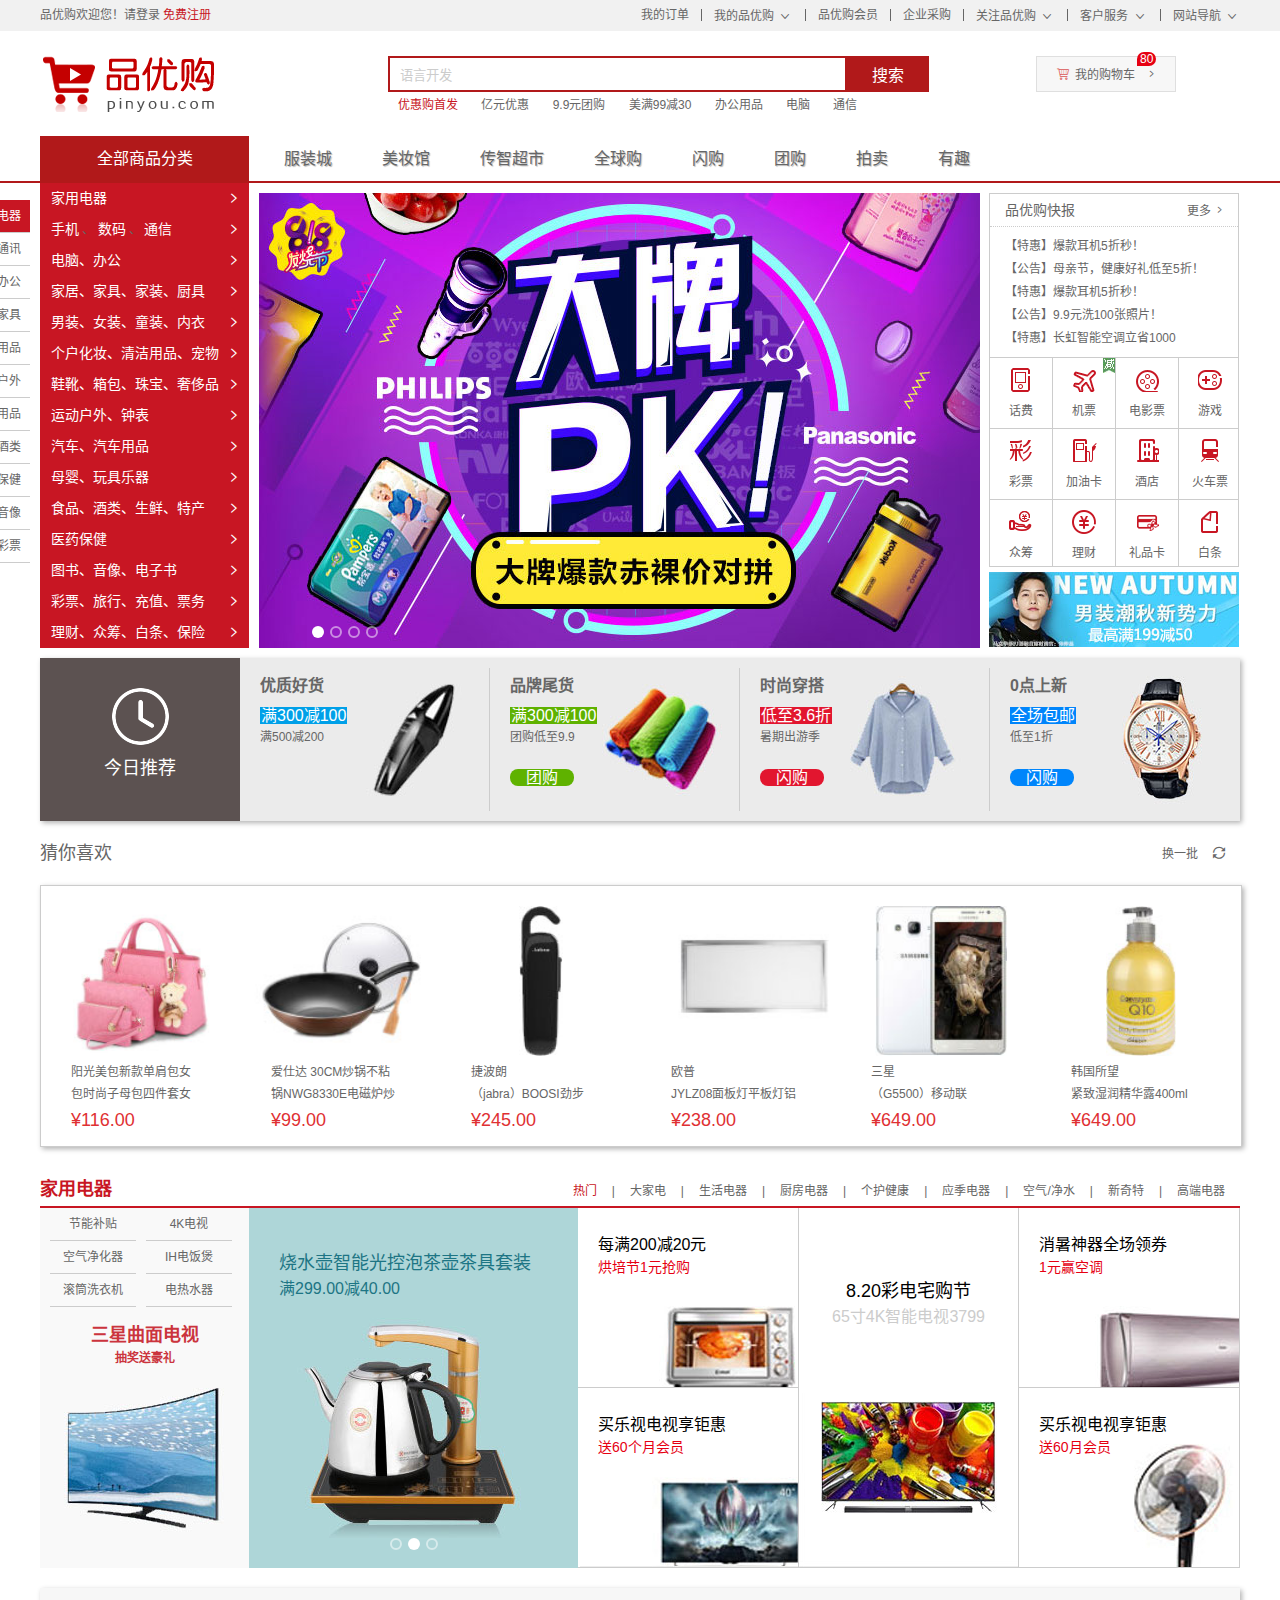
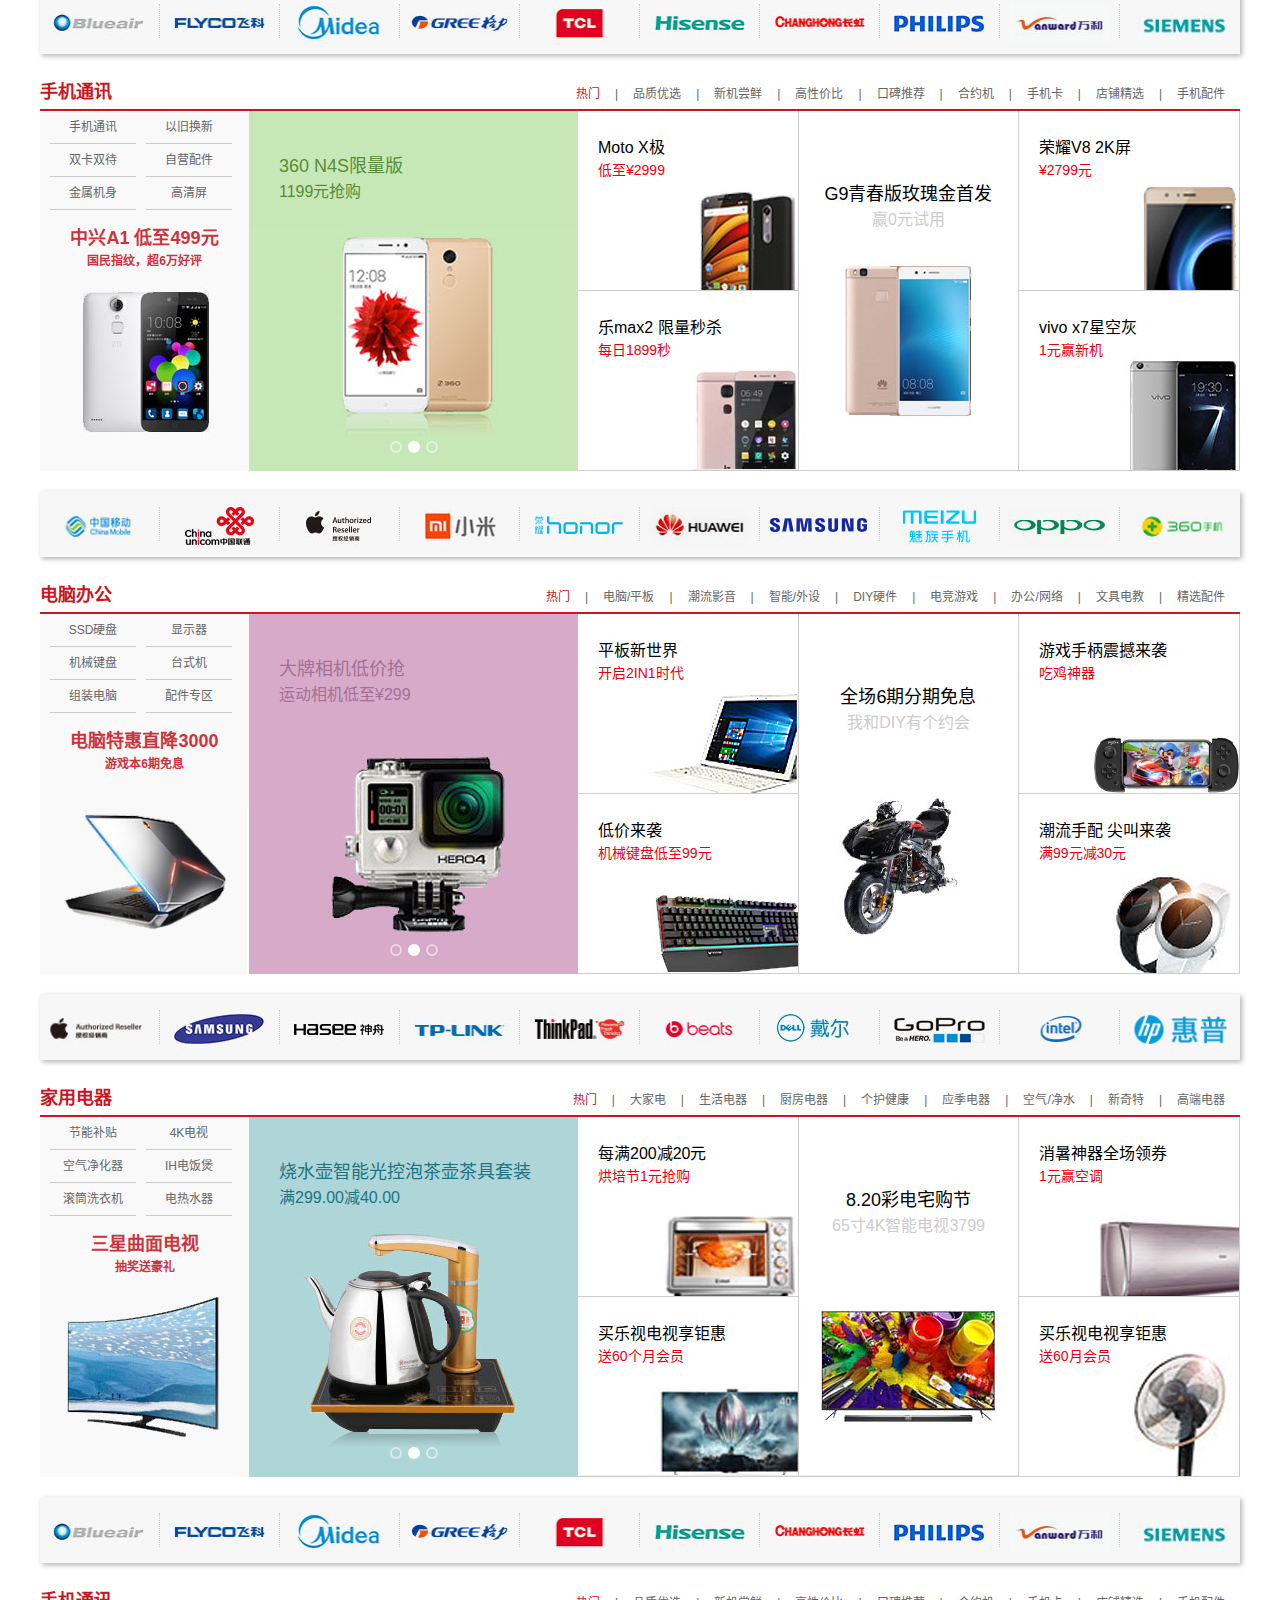
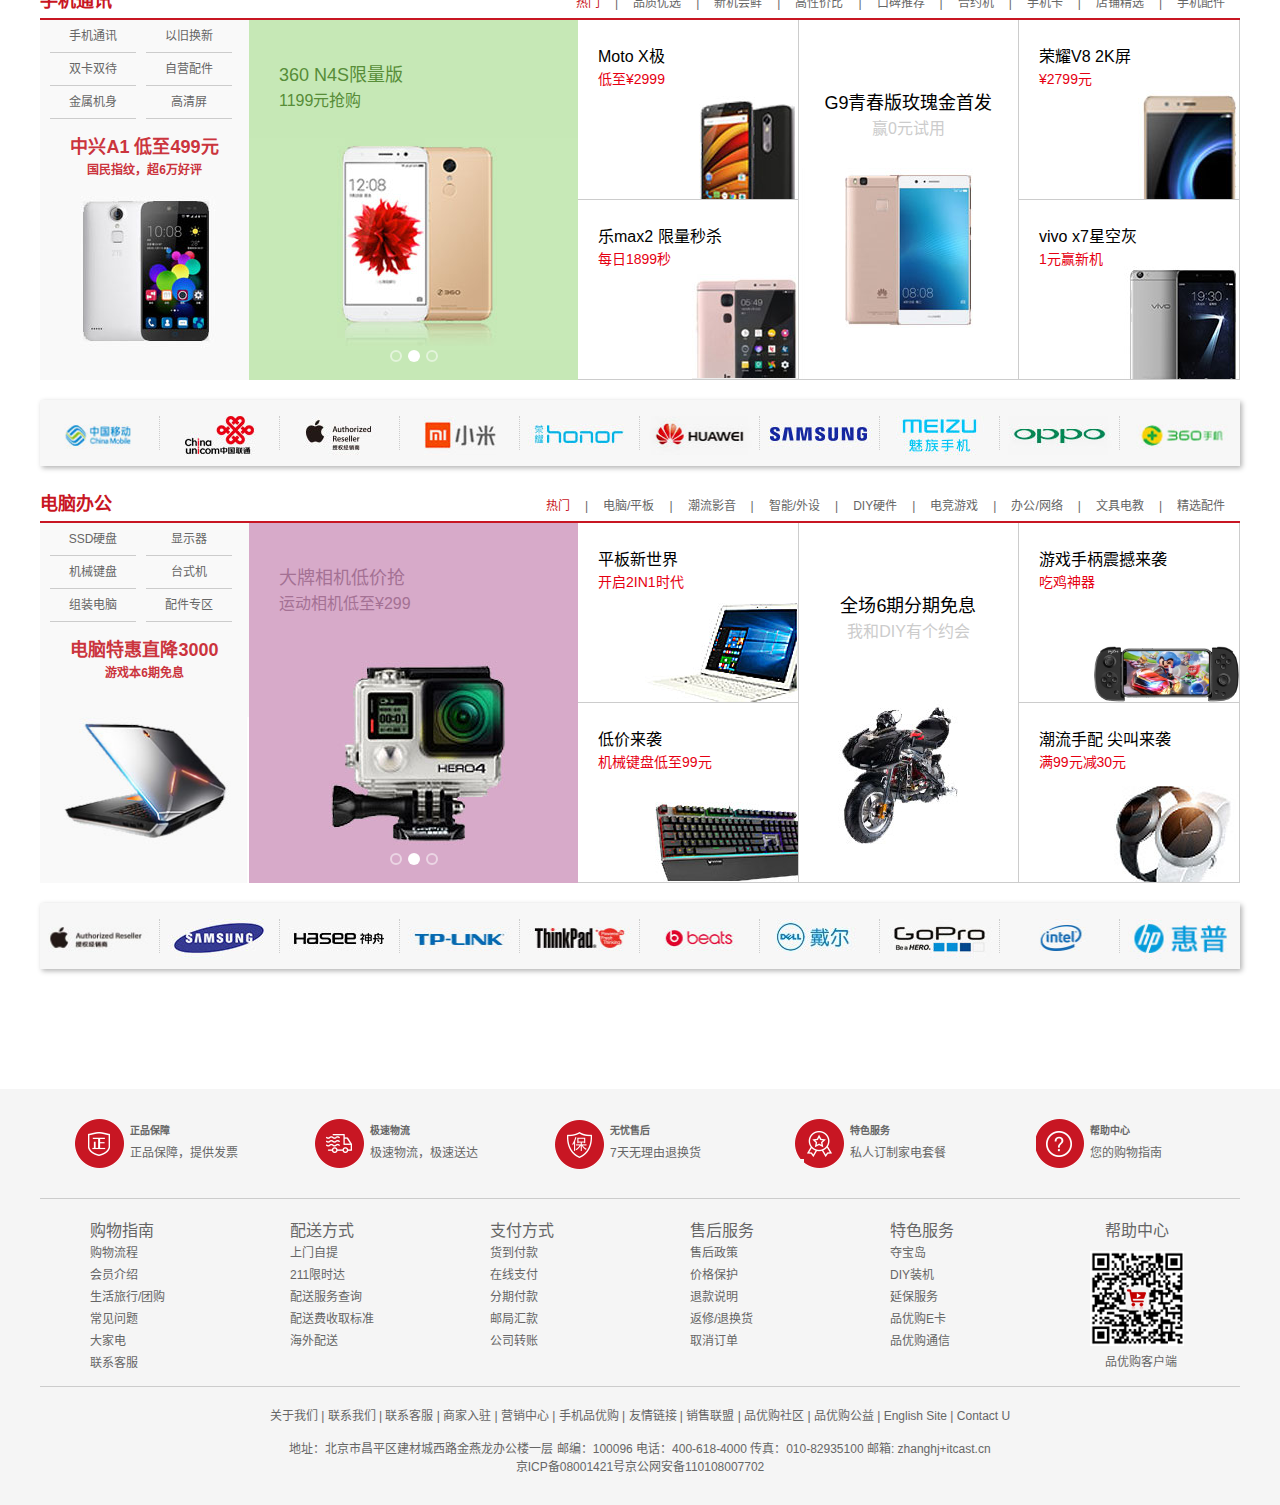
<file: index.html>
<!DOCTYPE html>
<html lang="zh-CN">

<head>
    <meta charset="UTF-8">
    <title>品优购-综合网购首选-正品低价、品质保障、配送及时、轻松购物！</title>
    <meta name="description" content="品优购JD.COM-专业的综合网上购物商城,销售家电、数码通讯、电脑、家居百货、服装服饰、母婴、图书、食品等数万个品牌优质商品.便捷、诚信的服务，为您提供愉悦的网上购物体验!" />
    <meta name="Keywords" content="网上购物,网上商城,手机,笔记本,电脑,MP3,CD,VCD,DV,相机,数码,配件,手表,存储卡,品优购" />
    <!-- 引入facicon.ico网页图标 -->
    <link rel="shortcut icon" href="favicon.ico" type="image/x-icon" />
    <!-- 引入css 初始化的css 文件 -->
    <link rel="stylesheet" href="css/base.css">
    <!-- 引入公共样式的css 文件 -->
    <link rel="stylesheet" href="css/common.css">
    <!-- 引入 首页的css文件 -->
    <link rel="stylesheet" href="css/index.css">
    <script src="js/animate.js"></script>
    <!-- 引入我们首页的js文件 -->
    <script src="js/index.js"></script>
</head>

<body>
    <!-- 顶部快捷导航start -->
    <div class="shortcut">
        <div class="w">
            <div class="fl">
                <ul>
                    <li>品优购欢迎您！ </li>
                    <li>
                        <a href="login.html">请登录</a>
                        <a href="register.html" class="style-red">免费注册</a>
                    </li>
                </ul>
            </div>
            <div class="fr">
                <ul>
                    <li><a href="#">我的订单</a></li>
                    <li class="spacer"></li>
                    <li>
                        <a href="#">我的品优购</a>
                        <i class="icomoon"></i>
                    </li>
                    <li class="spacer"></li>
                    <li><a href="#">品优购会员</a></li>
                    <li class="spacer"></li>
                    <li><a href="#">企业采购</a></li>
                    <li class="spacer"></li>
                    <li><a href="#">关注品优购</a> <i class="icomoon"></i></li>
                    <li class="spacer"></li>
                    <li><a href="#">客户服务</a> <i class="icomoon"></i></li>
                    <li class="spacer"></li>
                    <li><a href="#">网站导航</a> <i class="icomoon"></i></li>
                </ul>
            </div>
        </div>
    </div>
    <!-- 顶部快捷导航end  -->
    <!-- header制作 -->
    <div class="header w">
        <!-- logo -->
        <div class="logo">
            <h1>
                <a href="index.html" title="品优购">品优购</a>
            </h1>
        </div>
        <!-- search -->
        <div class="search">
            <input type="text" class="text" value="语言开发">
            <button class="btn">搜索</button>
        </div>
        <!-- hotwrods -->
        <div class="hotwrods">
            <a href="#" class="style-red">优惠购首发</a>
            <a href="#">亿元优惠</a>
            <a href="#">9.9元团购</a>
            <a href="#">美满99减30</a>
            <a href="#">办公用品</a>
            <a href="#">电脑</a>
            <a href="#">通信</a>
        </div>
        <div class="shopcar">
            <i class="car">  </i>我的购物车 <i class="arrow">  </i>
            <i class="count">80</i>
        </div>
    </div>
    <!-- header 结束 -->
    <!-- nav start -->
    <div class="nav">
        <div class="w">
            <div class="dropdown fl">
                <div class="dt"> 全部商品分类 </div>
                <div class="dd">
                    <ul>
                        <li class="menu_item"><a href="list.html">家用电器</a> <i>  </i> </li>
                        <li class="menu_item">
                            <a href="list.html">手机</a> 、
                            <a href="list.html">数码</a> 、
                            <a href="list.html">通信</a>
                            <i>  </i>
                        </li>
                        <li class="menu_item"><a href="list.html">电脑、办公</a> <i>  </i> </li>
                        <li class="menu_item"><a href="list.html">家居、家具、家装、厨具</a> <i>  </i> </li>
                        <li class="menu_item"><a href="list.html">男装、女装、童装、内衣</a> <i>  </i> </li>
                        <li class="menu_item"><a href="list.html">个户化妆、清洁用品、宠物</a> <i>  </i> </li>
                        <li class="menu_item"><a href="list.html">鞋靴、箱包、珠宝、奢侈品</a> <i>  </i></li>
                        <li class="menu_item"><a href="list.html">运动户外、钟表</a> <i>  </i> </li>
                        <li class="menu_item"><a href="list.html">汽车、汽车用品</a> <i>  </i> </li>
                        <li class="menu_item"><a href="list.html">母婴、玩具乐器</a> <i>  </i> </li>
                        <li class="menu_item"><a href="list.html">食品、酒类、生鲜、特产</a> <i>  </i> </li>
                        <li class="menu_item"><a href="list.html">医药保健</a> <i>  </i> </li>
                        <li class="menu_item"><a href="list.html">图书、音像、电子书</a> <i> </i> </li>
                        <li class="menu_item"><a href="list.html">彩票、旅行、充值、票务</a> <i> </i> </li>
                        <li class="menu_item"><a href="list.html">理财、众筹、白条、保险</a> <i>  </i> </li>
                    </ul>
                </div>
            </div>
            <!-- 右侧导航 -->
            <div class="navitems fl">
                <ul>
                    <li><a href="#">服装城</a></li>
                    <li><a href="#">美妆馆</a></li>
                    <li><a href="#">传智超市</a></li>
                    <li><a href="#">全球购</a></li>
                    <li><a href="#">闪购</a></li>
                    <li><a href="#">团购</a></li>
                    <li><a href="#">拍卖</a></li>
                    <li><a href="#">有趣</a></li>
                </ul>
            </div>
        </div>
    </div>
    <!-- nav end  -->
    <!-- main 模块 -->
    <div class="w">
        <div class="main">
            <div class="focus fl">
                <a href="javascript:;" class="arrow-l"></a>
                <a href="javascript:;" class="arrow-r"></a>
                <ul>
                    <li>
                        <a href="#"><img src="upload/focus.jpg" alt=""></a>
                    </li>
                    <li>
                        <a href="#"><img src="upload/focus1.jpg" alt=""></a>
                    </li>
                    <li>
                        <a href="#"><img src="upload/focus2.jpg" alt=""></a>
                    </li>
                    <li>
                        <a href="#"><img src="upload/focus3.jpg" alt=""></a>
                    </li>
                </ul>
                <ol class="circle">
                </ol>
            </div>
            <div class="newsflash fr">
                <div class="news">
                    <div class="news-hd">
                        品优购快报
                        <a href="#">更多</a>
                    </div>
                    <div class="news-bd">
                        <ul>
                            <li><a href="#">【特惠】爆款耳机5折秒！</a></li>
                            <li><a href="#">【公告】母亲节，健康好礼低至5折！</a></li>
                            <li><a href="#">【特惠】爆款耳机5折秒！</a></li>
                            <li><a href="#">【公告】9.9元洗100张照片！</a></li>
                            <li><a href="#">【特惠】长虹智能空调立省1000</a></li>
                        </ul>
                    </div>
                </div>
                <div class="lifeservice">
                    <ul>
                        <li>
                            <a href="#">
                                <i class="service_ico service_ico_huafei"></i>
                                <p>话费</p>
                            </a>
                        </li>
                        <li>
                            <a href="#">
                                <i class="service_ico service_ico_feiji"></i>
                                <p>机票</p>
                            </a>
                            <span class="hot"></span>
                        </li>
                        <li>
                            <a href="#">
                                <i class="service_ico service_ico_dianying"></i>
                                <p>电影票</p>
                            </a>
                        </li>
                        <li>
                            <a href="#">
                                <i class="service_ico service_ico_youxi"></i>
                                <p>游戏</p>
                            </a>
                        </li>
                        <li>
                            <a href="#">
                                <i class="service_ico service_ico_caipiao"></i>
                                <p>彩票</p>
                            </a>
                        </li>
                        <li>
                            <a href="#">
                                <i class="service_ico service_ico_jiayou"></i>
                                <p>加油卡</p>
                            </a>
                        </li>
                        <li>
                            <a href="#">
                                <i class="service_ico service_ico_jiudian"></i>
                                <p>酒店</p>
                            </a>
                        </li>
                        <li>
                            <a href="#">
                                <i class="service_ico service_ico_huoche"></i>
                                <p>火车票</p>
                            </a>
                        </li>
                        <li>
                            <a href="#">
                                <i class="service_ico service_ico_zhongchou"></i>
                                <p>众筹</p>
                            </a>
                        </li>
                        <li>
                            <a href="#">
                                <i class="service_ico service_ico_licai"></i>
                                <p>理财</p>
                            </a>
                        </li>
                        <li>
                            <a href="#">
                                <i class="service_ico service_ico_lipin"></i>
                                <p>礼品卡</p>
                            </a>
                        </li>
                        <li>
                            <a href="#">
                                <i class="service_ico service_ico_baitiao"></i>
                                <p>白条</p>
                            </a>
                        </li>
                    </ul>
                </div>
                <div class="bargain">
                    <img src="upload/bargain.jpg" alt="">
                </div>
            </div>
        </div>
    </div>

    <!-- 推荐服务模块 start -->
    <div class="recommend w">
        <div class="recom-hd fl">
            <a href="#">
                <div class="mask"></div>
                <img src="img/clock.png" alt="">
                <h3>今日推荐</h3>
            </a>
        </div>
        <div class="recom-bd fl">
            <ul>
                <li>
                    <a href="#">
                        <div class="recom-bd-left1">
                            <h5>优质好货</h5>
                            <span>满300减100</span>
                            <p>满500减200</p>
                            <span class="buy">团购</span>
                        </div>
                        <img src="upload/picture_03.jpg" alt="">
                    </a>
                </li>
                <li>
                    <a href="#">
                        <div class="recom-bd-left2">
                            <h5>品牌尾货</h5>
                            <span>满300减100</span>
                            <p>团购低至9.9</p>
                            <span class="buy">团购</span>
                        </div>
                        <img src="upload/picture_05.jpg" alt="">
                    </a>
                </li>
                <li>
                    <a href="#">
                        <div class="recom-bd-left3">
                            <h5>时尚穿搭</h5>
                            <span>低至3.6折</span>
                            <p>暑期出游季</p>
                            <span class="buy">闪购</span>
                        </div>
                        <img src="upload/picture_07.jpg" alt="">
                    </a>
                </li>
                <li class="last">
                    <a href="#">
                        <div class="recom-bd-left4">
                            <h5>0点上新</h5>
                            <span>全场包邮</span>
                            <p>低至1折</p>
                            <span class="buy">闪购</span>
                        </div>
                        <img src="upload/picture_09.jpg" alt="">
                    </a>
                </li>

            </ul>
        </div>
    </div>
    <!-- 推荐服务模块 end -->
    <!-- 猜你喜欢 start -->
    <div class="guess w">
        <div class="guess-hd">
            <span class="fl">猜你喜欢</span>
            <span class="fr">换一批<i class="refresh"></i></span>
        </div>
        <div class="guess-bd hover">
            <ul>
                <li>
                    <img src="upload/guess-1.jpg" alt="">
                    <p class="pro_detail">阳光美包新款单肩包女</p>
                    <p class="pro_detail">包时尚子母包四件套女</p>
                    <p class="price">¥116.00</p>
                    <div><i> </i>加入购物车</div>
                </li>
                <li>
                    <img src="upload/guess-2.jpg" alt="">
                    <p class="pro_detail">爱仕达 30CM炒锅不粘</p>
                    <p class="pro_detail">锅NWG8330E电磁炉炒</p>
                    <p class="price">¥99.00</p>
                    <div><i> </i>加入购物车</div>
                </li>
                <li>
                    <img src="upload/guess-3.jpg" alt="">
                    <p class="pro_detail">捷波朗 </p>
                    <p class="pro_detail">（jabra）BOOSI劲步</p>
                    <p class="price">¥245.00</p>
                    <div><i> </i>加入购物车</div>
                </li>
                <li>
                    <img src="upload/guess-4.jpg" alt="">
                    <p class="pro_detail">欧普 </p>
                    <p class="pro_detail">JYLZ08面板灯平板灯铝</p>
                    <p class="price">¥238.00</p>
                    <div><i> </i>加入购物车</div>
                </li>
                <li>
                    <img src="upload/guess-5.jpg" alt="">
                    <p class="pro_detail">三星</p>
                    <p class="pro_detail">（G5500）移动联</p>
                    <p class="price">¥649.00</p>
                    <div><i> </i>加入购物车</div>
                </li>
                <li>
                    <img src="upload/guess-6.jpg" alt="">
                    <p class="pro_detail">韩国所望</p>
                    <p class="pro_detail">紧致湿润精华露400ml</p>
                    <p class="price">¥649.00</p>
                    <div><i> </i>加入购物车</div>
                </li>
            </ul>
        </div>
    </div>
    <!-- 猜你喜欢 end -->
    <!-- 楼层区 start -->
    <div class="floor">
        <div class="jiadian w" id="jiadian">
            <div class="box-hd">
                <h3>家用电器</h3>
                <div class="tab-list">
                    <ul>
                        <li><a href="#" class="style-red">热门</a>|</li>
                        <li><a href="#">大家电</a>|</li>
                        <li><a href="#">生活电器</a>|</li>
                        <li><a href="#">厨房电器</a>|</li>
                        <li><a href="#">个护健康</a>|</li>
                        <li><a href="#">应季电器</a>|</li>
                        <li><a href="#">空气/净水</a>|</li>
                        <li><a href="#">新奇特</a>|</li>
                        <li><a href="#">高端电器</a></li>
                    </ul>
                </div>
            </div>
            <div class="box-bd">
                <ul class="tab-con">
                    <li class="w209">
                        <ul class="tab-con-list">
                            <li>
                                <a href="#">节能补贴</a>
                            </li>
                            <li>
                                <a href="#">4K电视</a>
                            </li>
                            <li>
                                <a href="#">空气净化器</a>
                            </li>
                            <li>
                                <a href="#">IH电饭煲</a>
                            </li>
                            <li>
                                <a href="#">滚筒洗衣机</a>
                            </li>
                            <li>
                                <a href="#">电热水器</a>
                            </li>
                        </ul>
                        <h5>三星曲面电视</h5>
                        <h6>抽奖送豪礼</h6>
                        <img src="upload/jiadian_10.jpg" alt="">
                    </li>
                    <li class="w329">
                        <h5>烧水壶智能光控泡茶壶茶具套装</h5>
                        <h6>满299.00减40.00</h6>
                        <img src="upload/jiadian_03.jpg" alt="">
                        <ol class="cir">
                            <li></li>
                            <li class="current"></li>
                            <li></li>
                        </ol>
                    </li>
                    <li class="w220">
                        <div class="tab-con-item">
                            <a href="#">
                                <h5>每满200减20元</h5>
                                <h6>烘培节1元抢购</h6>
                                <img src="upload/jiadian_07.jpg" alt="">
                            </a>
                        </div>
                        <div class="tab-con-item">
                            <a href="#">
                                <h5>买乐视电视享钜惠</h5>
                                <h6>送60个月会员</h6>
                                <img src="upload/jiadian_16.jpg" alt="">
                            </a>
                        </div>
                    </li>
                    <li class="w219">
                        <div class="tab-con-item219">
                            <a href="#">
                                <h5>8.20彩电宅购节</h5>
                                <h6>65寸4K智能电视3799</h6>
                                <img src="upload/jiadian_12.jpg" alt="">
                            </a>
                        </div>
                    </li>
                    <li class="w220">
                        <div class="tab-con-item">
                            <a href="#">
                                <h5>消暑神器全场领券</h5>
                                <h6>1元赢空调</h6>
                                <img src="upload/jiadian_05.jpg" alt="">
                            </a>
                        </div>
                        <div class="tab-con-item">
                            <a href="#">
                                <h5>买乐视电视享钜惠</h5>
                                <h6>送60月会员</h6>
                                <img src="upload/jiadian_15.jpg" alt="">
                            </a>
                        </div>
                    </li>
                </ul>
                <!-- <ul class="tab-con">
					<li>1</li>
					<li>2</li>
					<li>3</li>
					<li>4</li>
					<li>5</li>
				</ul> -->
            </div>
            <div class="box-ft">
                <ul>
                    <li>
                        <a href="#"><img src="upload/logos_03.jpg" alt=""></a>
                    </li>
                    <li>
                        <a href="#"><img src="upload/logos_05.jpg" alt=""></a>
                    </li>
                    <li>
                        <a href="#"><img src="upload/logos_07.jpg" alt=""></a>
                    </li>
                    <li>
                        <a href="#"><img src="upload/logos_09.jpg" alt=""></a>
                    </li>
                    <li>
                        <a href="#"><img src="upload/logos_11.jpg" alt=""></a>
                    </li>
                    <li>
                        <a href="#"><img src="upload/logos_13.jpg" alt=""></a>
                    </li>
                    <li>
                        <a href="#"><img src="upload/logos_15.jpg" alt=""></a>
                    </li>
                    <li>
                        <a href="#"><img src="upload/logos_17.jpg" alt=""></a>
                    </li>
                    <li>
                        <a href="#"><img src="upload/logos_19.jpg" alt=""></a>
                    </li>
                    <li>
                        <a href="#"><img src="upload/logos_21.jpg" alt=""></a>
                    </li>
                </ul>
            </div>
        </div>
        <div class="shouji w" id="shouji">
            <div class="box-hd">
                <h3>手机通讯</h3>
                <div class="tab-list">
                    <ul>
                        <li><a href="#" class="style-red">热门</a>|</li>
                        <li><a href="#">品质优选</a>|</li>
                        <li><a href="#">新机尝鲜</a>|</li>
                        <li><a href="#">高性价比</a>|</li>
                        <li><a href="#">口碑推荐</a>|</li>
                        <li><a href="#">合约机</a>|</li>
                        <li><a href="#">手机卡</a>|</li>
                        <li><a href="#">店铺精选</a>|</li>
                        <li><a href="#">手机配件</a></li>
                    </ul>
                </div>
            </div>
            <div class="box-bd">
                <ul class="tab-con">
                    <li class="w209">
                        <ul class="tab-con-list">
                            <li>
                                <a href="#">手机通讯</a>
                            </li>
                            <li>
                                <a href="#">以旧换新</a>
                            </li>
                            <li>
                                <a href="#">双卡双待</a>
                            </li>
                            <li>
                                <a href="#">自营配件</a>
                            </li>
                            <li>
                                <a href="#">金属机身</a>
                            </li>
                            <li>
                                <a href="#">高清屏</a>
                            </li>
                        </ul>
                        <h5>中兴A1 低至499元</h5>
                        <h6>国民指纹，超6万好评</h6>
                        <img src="upload/shouji_14.jpg" alt="">
                    </li>
                    <li class="w329">
                        <h5>360 N4S限量版</h5>
                        <h6>1199元抢购</h6>
                        <img src="upload/shouji_09.jpg" alt="">
                        <ol class="cir">
                            <li></li>
                            <li class="current"></li>
                            <li></li>
                        </ol>
                    </li>
                    <li class="w220">
                        <div class="tab-con-item">
                            <a href="#">
                                <h5>Moto X极</h5>
                                <h6>低至¥2999</h6>
                                <img src="upload/shouji_06.jpg" alt="">
                            </a>
                        </div>
                        <div class="tab-con-item">
                            <a href="#">
                                <h5>乐max2 限量秒杀</h5>
                                <h6>每日1899秒</h6>
                                <img src="upload/shouji_19.jpg" alt="">
                            </a>
                        </div>
                    </li>
                    <li class="w219">
                        <div class="tab-con-item219">
                            <a href="#">
                                <h5>G9青春版玫瑰金首发</h5>
                                <h6>赢0元试用</h6>
                                <img src="upload/shouji_11.jpg" alt="">
                            </a>
                        </div>
                    </li>
                    <li class="w220">
                        <div class="tab-con-item">
                            <a href="#">
                                <h5>荣耀V8 2K屏</h5>
                                <h6>¥2799元</h6>
                                <img src="upload/shouji_03.jpg" alt="">
                            </a>
                        </div>
                        <div class="tab-con-item">
                            <a href="#">
                                <h5>vivo x7星空灰</h5>
                                <h6>1元赢新机</h6>
                                <img src="upload/shouji_18.jpg" alt="">
                            </a>
                        </div>
                    </li>
                </ul>
                <!-- <ul class="tab-con">
					<li>1</li>
					<li>2</li>
					<li>3</li>
					<li>4</li>
					<li>5</li>
				</ul> -->
            </div>
            <div class="box-ft">
                <ul>
                    <li>
                        <a href="#"><img src="upload/shouji_logos_03.jpg" alt=""></a>
                    </li>
                    <li>
                        <a href="#"><img src="upload/shouji_logos_05.jpg" alt=""></a>
                    </li>
                    <li>
                        <a href="#"><img src="upload/shouji_logos_07.jpg" alt=""></a>
                    </li>
                    <li>
                        <a href="#"><img src="upload/shouji_logos_09.jpg" alt=""></a>
                    </li>
                    <li>
                        <a href="#"><img src="upload/shouji_logos_11.jpg" alt=""></a>
                    </li>
                    <li>
                        <a href="#"><img src="upload/shouji_logos_13.jpg" alt=""></a>
                    </li>
                    <li>
                        <a href="#"><img src="upload/shouji_logos_15.jpg" alt=""></a>
                    </li>
                    <li>
                        <a href="#"><img src="upload/shouji_logos_17.jpg" alt=""></a>
                    </li>
                    <li>
                        <a href="#"><img src="upload/shouji_logos_19.jpg" alt=""></a>
                    </li>
                    <li>
                        <a href="#"><img src="upload/shouji_logos_21.jpg" alt=""></a>
                    </li>
                </ul>
            </div>
        </div>
        <div class="diannao w" id="diannao">
            <div class="box-hd">
                <h3>电脑办公</h3>
                <div class="tab-list">
                    <ul>
                        <li><a href="#" class="style-red">热门</a>|</li>
                        <li><a href="#">电脑/平板</a>|</li>
                        <li><a href="#">潮流影音</a>|</li>
                        <li><a href="#">智能/外设</a>|</li>
                        <li><a href="#">DIY硬件</a>|</li>
                        <li><a href="#">电竞游戏</a>|</li>
                        <li><a href="#">办公/网络</a>|</li>
                        <li><a href="#">文具电教</a>|</li>
                        <li><a href="#">精选配件</a></li>
                    </ul>
                </div>
            </div>
            <div class="box-bd">
                <ul class="tab-con">
                    <li class="w209">
                        <ul class="tab-con-list">
                            <li>
                                <a href="#">SSD硬盘</a>
                            </li>
                            <li>
                                <a href="#">显示器</a>
                            </li>
                            <li>
                                <a href="#">机械键盘</a>
                            </li>
                            <li>
                                <a href="#">台式机</a>
                            </li>
                            <li>
                                <a href="#">组装电脑</a>
                            </li>
                            <li>
                                <a href="#">配件专区</a>
                            </li>
                        </ul>
                        <h5>电脑特惠直降3000</h5>
                        <h6>游戏本6期免息</h6>
                        <img src="upload/diannao_13.jpg" alt="">
                    </li>
                    <li class="w329">
                        <h5>大牌相机低价抢</h5>
                        <h6>运动相机低至¥299</h6>
                        <img src="upload/diannao_06.jpg" alt="">
                        <ol class="cir">
                            <li></li>
                            <li class="current"></li>
                            <li></li>
                        </ol>
                    </li>
                    <li class="w220">
                        <div class="tab-con-item">
                            <a href="#">
                                <h5>平板新世界</h5>
                                <h6>开启2IN1时代</h6>
                                <img src="upload/diannao_03.jpg" alt="">
                            </a>
                        </div>
                        <div class="tab-con-item">
                            <a href="#">
                                <h5>低价来袭</h5>
                                <h6>机械键盘低至99元</h6>
                                <img src="upload/diannao_18.jpg" alt="">
                            </a>
                        </div>
                    </li>
                    <li class="w219">
                        <div class="tab-con-item219">
                            <a href="#">
                                <h5>全场6期分期免息</h5>
                                <h6>我和DIY有个约会</h6>
                                <img src="upload/diannao_09.jpg" alt="">
                            </a>
                        </div>
                    </li>
                    <li class="w220">
                        <div class="tab-con-item">
                            <a href="#">
                                <h5>游戏手柄震撼来袭</h5>
                                <h6>吃鸡神器</h6>
                                <img src="upload/diannao_11.jpg" alt="" style="width: 145px;bottom: -42px;">
                            </a>
                        </div>
                        <div class="tab-con-item">
                            <a href="#">
                                <h5>潮流手配 尖叫来袭</h5>
                                <h6>满99元减30元</h6>
                                <img src="upload/diannao_15.jpg" alt="">
                            </a>
                        </div>
                    </li>
                </ul>
                <!-- <ul class="tab-con">
					<li>1</li>
					<li>2</li>
					<li>3</li>
					<li>4</li>
					<li>5</li>
				</ul> -->
            </div>
            <div class="box-ft">
                <ul>
                    <li>
                        <a href="#"><img src="upload/diannao_logos_03.jpg" alt=""></a>
                    </li>
                    <li>
                        <a href="#"><img src="upload/diannao_logos_05.jpg" alt=""></a>
                    </li>
                    <li>
                        <a href="#"><img src="upload/diannao_logos_07.jpg" alt=""></a>
                    </li>
                    <li>
                        <a href="#"><img src="upload/diannao_logos_09.jpg" alt=""></a>
                    </li>
                    <li>
                        <a href="#"><img src="upload/diannao_logos_11.jpg" alt=""></a>
                    </li>
                    <li>
                        <a href="#"><img src="upload/diannao_logos_13.jpg" alt=""></a>
                    </li>
                    <li>
                        <a href="#"><img src="upload/diannao_logos_15.jpg" alt=""></a>
                    </li>
                    <li>
                        <a href="#"><img src="upload/diannao_logos_17.jpg" alt=""></a>
                    </li>
                    <li>
                        <a href="#"><img src="upload/diannao_logos_19.jpg" alt=""></a>
                    </li>
                    <li>
                        <a href="#"><img src="upload/diannao_logos_21.jpg" alt=""></a>
                    </li>
                </ul>
            </div>
        </div>
        <div class="jiadian w">
            <div class="box-hd">
                <h3>家用电器</h3>
                <div class="tab-list">
                    <ul>
                        <li><a href="#" class="style-red">热门</a>|</li>
                        <li><a href="#">大家电</a>|</li>
                        <li><a href="#">生活电器</a>|</li>
                        <li><a href="#">厨房电器</a>|</li>
                        <li><a href="#">个护健康</a>|</li>
                        <li><a href="#">应季电器</a>|</li>
                        <li><a href="#">空气/净水</a>|</li>
                        <li><a href="#">新奇特</a>|</li>
                        <li><a href="#">高端电器</a></li>
                    </ul>
                </div>
            </div>
            <div class="box-bd">
                <ul class="tab-con">
                    <li class="w209">
                        <ul class="tab-con-list">
                            <li>
                                <a href="#">节能补贴</a>
                            </li>
                            <li>
                                <a href="#">4K电视</a>
                            </li>
                            <li>
                                <a href="#">空气净化器</a>
                            </li>
                            <li>
                                <a href="#">IH电饭煲</a>
                            </li>
                            <li>
                                <a href="#">滚筒洗衣机</a>
                            </li>
                            <li>
                                <a href="#">电热水器</a>
                            </li>
                        </ul>
                        <h5>三星曲面电视</h5>
                        <h6>抽奖送豪礼</h6>
                        <img src="upload/jiadian_10.jpg" alt="">
                    </li>
                    <li class="w329">
                        <h5>烧水壶智能光控泡茶壶茶具套装</h5>
                        <h6>满299.00减40.00</h6>
                        <img src="upload/jiadian_03.jpg" alt="">
                        <ol class="cir">
                            <li></li>
                            <li class="current"></li>
                            <li></li>
                        </ol>
                    </li>
                    <li class="w220">
                        <div class="tab-con-item">
                            <a href="#">
                                <h5>每满200减20元</h5>
                                <h6>烘培节1元抢购</h6>
                                <img src="upload/jiadian_07.jpg" alt="">
                            </a>
                        </div>
                        <div class="tab-con-item">
                            <a href="#">
                                <h5>买乐视电视享钜惠</h5>
                                <h6>送60个月会员</h6>
                                <img src="upload/jiadian_16.jpg" alt="">
                            </a>
                        </div>
                    </li>
                    <li class="w219">
                        <div class="tab-con-item219">
                            <a href="#">
                                <h5>8.20彩电宅购节</h5>
                                <h6>65寸4K智能电视3799</h6>
                                <img src="upload/jiadian_12.jpg" alt="">
                            </a>
                        </div>
                    </li>
                    <li class="w220">
                        <div class="tab-con-item">
                            <a href="#">
                                <h5>消暑神器全场领券</h5>
                                <h6>1元赢空调</h6>
                                <img src="upload/jiadian_05.jpg" alt="">
                            </a>
                        </div>
                        <div class="tab-con-item">
                            <a href="#">
                                <h5>买乐视电视享钜惠</h5>
                                <h6>送60月会员</h6>
                                <img src="upload/jiadian_15.jpg" alt="">
                            </a>
                        </div>
                    </li>
                </ul>
                <!-- <ul class="tab-con">
					<li>1</li>
					<li>2</li>
					<li>3</li>
					<li>4</li>
					<li>5</li>
				</ul> -->
            </div>
            <div class="box-ft">
                <ul>
                    <li>
                        <a href="#"><img src="upload/logos_03.jpg" alt=""></a>
                    </li>
                    <li>
                        <a href="#"><img src="upload/logos_05.jpg" alt=""></a>
                    </li>
                    <li>
                        <a href="#"><img src="upload/logos_07.jpg" alt=""></a>
                    </li>
                    <li>
                        <a href="#"><img src="upload/logos_09.jpg" alt=""></a>
                    </li>
                    <li>
                        <a href="#"><img src="upload/logos_11.jpg" alt=""></a>
                    </li>
                    <li>
                        <a href="#"><img src="upload/logos_13.jpg" alt=""></a>
                    </li>
                    <li>
                        <a href="#"><img src="upload/logos_15.jpg" alt=""></a>
                    </li>
                    <li>
                        <a href="#"><img src="upload/logos_17.jpg" alt=""></a>
                    </li>
                    <li>
                        <a href="#"><img src="upload/logos_19.jpg" alt=""></a>
                    </li>
                    <li>
                        <a href="#"><img src="upload/logos_21.jpg" alt=""></a>
                    </li>
                </ul>
            </div>
        </div>
        <div class="shouji w">
            <div class="box-hd">
                <h3>手机通讯</h3>
                <div class="tab-list">
                    <ul>
                        <li><a href="#" class="style-red">热门</a>|</li>
                        <li><a href="#">品质优选</a>|</li>
                        <li><a href="#">新机尝鲜</a>|</li>
                        <li><a href="#">高性价比</a>|</li>
                        <li><a href="#">口碑推荐</a>|</li>
                        <li><a href="#">合约机</a>|</li>
                        <li><a href="#">手机卡</a>|</li>
                        <li><a href="#">店铺精选</a>|</li>
                        <li><a href="#">手机配件</a></li>
                    </ul>
                </div>
            </div>
            <div class="box-bd">
                <ul class="tab-con">
                    <li class="w209">
                        <ul class="tab-con-list">
                            <li>
                                <a href="#">手机通讯</a>
                            </li>
                            <li>
                                <a href="#">以旧换新</a>
                            </li>
                            <li>
                                <a href="#">双卡双待</a>
                            </li>
                            <li>
                                <a href="#">自营配件</a>
                            </li>
                            <li>
                                <a href="#">金属机身</a>
                            </li>
                            <li>
                                <a href="#">高清屏</a>
                            </li>
                        </ul>
                        <h5>中兴A1 低至499元</h5>
                        <h6>国民指纹，超6万好评</h6>
                        <img src="upload/shouji_14.jpg" alt="">
                    </li>
                    <li class="w329">
                        <h5>360 N4S限量版</h5>
                        <h6>1199元抢购</h6>
                        <img src="upload/shouji_09.jpg" alt="">
                        <ol class="cir">
                            <li></li>
                            <li class="current"></li>
                            <li></li>
                        </ol>
                    </li>
                    <li class="w220">
                        <div class="tab-con-item">
                            <a href="#">
                                <h5>Moto X极</h5>
                                <h6>低至¥2999</h6>
                                <img src="upload/shouji_06.jpg" alt="">
                            </a>
                        </div>
                        <div class="tab-con-item">
                            <a href="#">
                                <h5>乐max2 限量秒杀</h5>
                                <h6>每日1899秒</h6>
                                <img src="upload/shouji_19.jpg" alt="">
                            </a>
                        </div>
                    </li>
                    <li class="w219">
                        <div class="tab-con-item219">
                            <a href="#">
                                <h5>G9青春版玫瑰金首发</h5>
                                <h6>赢0元试用</h6>
                                <img src="upload/shouji_11.jpg" alt="">
                            </a>
                        </div>
                    </li>
                    <li class="w220">
                        <div class="tab-con-item">
                            <a href="#">
                                <h5>荣耀V8 2K屏</h5>
                                <h6>¥2799元</h6>
                                <img src="upload/shouji_03.jpg" alt="">
                            </a>
                        </div>
                        <div class="tab-con-item">
                            <a href="#">
                                <h5>vivo x7星空灰</h5>
                                <h6>1元赢新机</h6>
                                <img src="upload/shouji_18.jpg" alt="">
                            </a>
                        </div>
                    </li>
                </ul>
                <!-- <ul class="tab-con">
					<li>1</li>
					<li>2</li>
					<li>3</li>
					<li>4</li>
					<li>5</li>
				</ul> -->
            </div>
            <div class="box-ft">
                <ul>
                    <li>
                        <a href="#"><img src="upload/shouji_logos_03.jpg" alt=""></a>
                    </li>
                    <li>
                        <a href="#"><img src="upload/shouji_logos_05.jpg" alt=""></a>
                    </li>
                    <li>
                        <a href="#"><img src="upload/shouji_logos_07.jpg" alt=""></a>
                    </li>
                    <li>
                        <a href="#"><img src="upload/shouji_logos_09.jpg" alt=""></a>
                    </li>
                    <li>
                        <a href="#"><img src="upload/shouji_logos_11.jpg" alt=""></a>
                    </li>
                    <li>
                        <a href="#"><img src="upload/shouji_logos_13.jpg" alt=""></a>
                    </li>
                    <li>
                        <a href="#"><img src="upload/shouji_logos_15.jpg" alt=""></a>
                    </li>
                    <li>
                        <a href="#"><img src="upload/shouji_logos_17.jpg" alt=""></a>
                    </li>
                    <li>
                        <a href="#"><img src="upload/shouji_logos_19.jpg" alt=""></a>
                    </li>
                    <li>
                        <a href="#"><img src="upload/shouji_logos_21.jpg" alt=""></a>
                    </li>
                </ul>
            </div>
        </div>
        <div class="diannao w">
            <div class="box-hd">
                <h3>电脑办公</h3>
                <div class="tab-list">
                    <ul>
                        <li><a href="#" class="style-red">热门</a>|</li>
                        <li><a href="#">电脑/平板</a>|</li>
                        <li><a href="#">潮流影音</a>|</li>
                        <li><a href="#">智能/外设</a>|</li>
                        <li><a href="#">DIY硬件</a>|</li>
                        <li><a href="#">电竞游戏</a>|</li>
                        <li><a href="#">办公/网络</a>|</li>
                        <li><a href="#">文具电教</a>|</li>
                        <li><a href="#">精选配件</a></li>
                    </ul>
                </div>
            </div>
            <div class="box-bd">
                <ul class="tab-con">
                    <li class="w209">
                        <ul class="tab-con-list">
                            <li>
                                <a href="#">SSD硬盘</a>
                            </li>
                            <li>
                                <a href="#">显示器</a>
                            </li>
                            <li>
                                <a href="#">机械键盘</a>
                            </li>
                            <li>
                                <a href="#">台式机</a>
                            </li>
                            <li>
                                <a href="#">组装电脑</a>
                            </li>
                            <li>
                                <a href="#">配件专区</a>
                            </li>
                        </ul>
                        <h5>电脑特惠直降3000</h5>
                        <h6>游戏本6期免息</h6>
                        <img src="upload/diannao_13.jpg" alt="">
                    </li>
                    <li class="w329">
                        <h5>大牌相机低价抢</h5>
                        <h6>运动相机低至¥299</h6>
                        <img src="upload/diannao_06.jpg" alt="">
                        <ol class="cir">
                            <li></li>
                            <li class="current"></li>
                            <li></li>
                        </ol>
                    </li>
                    <li class="w220">
                        <div class="tab-con-item">
                            <a href="#">
                                <h5>平板新世界</h5>
                                <h6>开启2IN1时代</h6>
                                <img src="upload/diannao_03.jpg" alt="">
                            </a>
                        </div>
                        <div class="tab-con-item">
                            <a href="#">
                                <h5>低价来袭</h5>
                                <h6>机械键盘低至99元</h6>
                                <img src="upload/diannao_18.jpg" alt="">
                            </a>
                        </div>
                    </li>
                    <li class="w219">
                        <div class="tab-con-item219">
                            <a href="#">
                                <h5>全场6期分期免息</h5>
                                <h6>我和DIY有个约会</h6>
                                <img src="upload/diannao_09.jpg" alt="">
                            </a>
                        </div>
                    </li>
                    <li class="w220">
                        <div class="tab-con-item">
                            <a href="#">
                                <h5>游戏手柄震撼来袭</h5>
                                <h6>吃鸡神器</h6>
                                <img src="upload/diannao_11.jpg" alt="" style="width: 145px;bottom: -42px;">
                            </a>
                        </div>
                        <div class="tab-con-item">
                            <a href="#">
                                <h5>潮流手配 尖叫来袭</h5>
                                <h6>满99元减30元</h6>
                                <img src="upload/diannao_15.jpg" alt="">
                            </a>
                        </div>
                    </li>
                </ul>
                <!-- <ul class="tab-con">
					<li>1</li>
					<li>2</li>
					<li>3</li>
					<li>4</li>
					<li>5</li>
				</ul> -->
            </div>
            <div class="box-ft">
                <ul>
                    <li>
                        <a href="#"><img src="upload/diannao_logos_03.jpg" alt=""></a>
                    </li>
                    <li>
                        <a href="#"><img src="upload/diannao_logos_05.jpg" alt=""></a>
                    </li>
                    <li>
                        <a href="#"><img src="upload/diannao_logos_07.jpg" alt=""></a>
                    </li>
                    <li>
                        <a href="#"><img src="upload/diannao_logos_09.jpg" alt=""></a>
                    </li>
                    <li>
                        <a href="#"><img src="upload/diannao_logos_11.jpg" alt=""></a>
                    </li>
                    <li>
                        <a href="#"><img src="upload/diannao_logos_13.jpg" alt=""></a>
                    </li>
                    <li>
                        <a href="#"><img src="upload/diannao_logos_15.jpg" alt=""></a>
                    </li>
                    <li>
                        <a href="#"><img src="upload/diannao_logos_17.jpg" alt=""></a>
                    </li>
                    <li>
                        <a href="#"><img src="upload/diannao_logos_19.jpg" alt=""></a>
                    </li>
                    <li>
                        <a href="#"><img src="upload/diannao_logos_21.jpg" alt=""></a>
                    </li>
                </ul>
            </div>
        </div>
    </div>
    <!-- 楼层区 end -->
    <!-- 固定电梯导航 -->
    <div class="fixedtool">
        <ul>
            <li class="current"><a href="#jiadian">家用电器</a></li>
            <li><a href="#shouji">手机通讯</a></li>
            <li><a href="#diannao">电脑办公</a></li>
            <li><a href="#jiadian">家居家具</a></li>
            <li><a href="#shouji">生活用品</a></li>
            <li><a href="#diannao">运动户外</a></li>
            <li><a href="#jiadian">汽车用品</a></li>
            <li><a href="#shouji">食品酒类</a></li>
            <li><a href="#diannao">医药保健</a></li>
            <li><a href="#jiadian">图书音像</a></li>
            <li><a href="#shouji">金融彩票</a></li>
        </ul>
    </div>
    <!-- footer start -->
    <div class="footer">
        <div class="w">
            <!-- mod_service -->
            <div class="mod_service">
                <ul>
                    <li>
                        <i class="mod-service-icon mod_service_zheng"></i>
                        <div class="mod_service_tit">
                            <h5>正品保障</h5>
                            <p>正品保障，提供发票</p>
                        </div>
                    </li>
                    <li>
                        <i class="mod-service-icon mod_service_kuai"></i>
                        <div class="mod_service_tit">
                            <h5>极速物流</h5>
                            <p>极速物流，极速送达</p>
                        </div>
                    </li>
                    <li>
                        <i class="mod-service-icon mod_service_bao"></i>
                        <div class="mod_service_tit">
                            <h5>无忧售后</h5>
                            <p>7天无理由退换货</p>
                        </div>
                    </li>
                    <li>
                        <i class="mod-service-icon mod_service_fu"></i>
                        <div class="mod_service_tit">
                            <h5>特色服务</h5>
                            <p>私人订制家电套餐</p>
                        </div>
                    </li>
                    <li>
                        <i class="mod-service-icon mod_service_bang"></i>
                        <div class="mod_service_tit">
                            <h5>帮助中心</h5>
                            <p>您的购物指南</p>
                        </div>
                    </li>
                </ul>
            </div>
            <!-- mod_help -->
            <div class="mod_help">
                <dl class="mod_help_item">
                    <dt>购物指南</dt>
                    <dd> <a href="#">购物流程 </a></dd>
                    <dd> <a href="#">会员介绍 </a></dd>
                    <dd> <a href="#">生活旅行/团购 </a></dd>
                    <dd> <a href="#">常见问题 </a></dd>
                    <dd> <a href="#">大家电 </a></dd>
                    <dd> <a href="#">联系客服 </a></dd>
                </dl>
                <dl class="mod_help_item">
                    <dt>配送方式</dt>
                    <dd> <a href="#">上门自提</a></dd>
                    <dd> <a href="#">211限时达</a></dd>
                    <dd> <a href="#">配送服务查询</a></dd>
                    <dd> <a href="#">配送费收取标准</a></dd>
                    <dd> <a href="#">海外配送</a></dd>
                </dl>
                <dl class="mod_help_item">
                    <dt>支付方式</dt>
                    <dd><a href="#">货到付款</a></dd>
                    <dd><a href="#">在线支付</a></dd>
                    <dd><a href="#">分期付款</a></dd>
                    <dd><a href="#">邮局汇款</a></dd>
                    <dd><a href="#">公司转账</a></dd>
                </dl>
                <dl class="mod_help_item">
                    <dt>售后服务</dt>
                    <dd><a href="#">售后政策</a></dd>
                    <dd><a href="#">价格保护</a></dd>
                    <dd><a href="#">退款说明</a></dd>
                    <dd><a href="#">返修/退换货</a></dd>
                    <dd><a href="#">取消订单</a></dd>
                </dl>
                <dl class="mod_help_item">
                    <dt>特色服务</dt>
                    <dd><a href="#">夺宝岛</a></dd>
                    <dd><a href="#">DIY装机</a></dd>
                    <dd><a href="#">延保服务</a></dd>
                    <dd><a href="#">品优购E卡</a></dd>
                    <dd><a href="#">品优购通信</a></dd>
                </dl>
                <dl class="mod_help_item mod_help_app">
                    <dt>帮助中心</dt>
                    <dd>
                        <img src="upload/erweima.png" alt="">
                        <p>品优购客户端</p>
                    </dd>
                </dl>
            </div>

            <!-- mod_copyright  -->
            <div class="mod_copyright">
                <p class="mod_copyright_links">
                    关于我们 | 联系我们 | 联系客服 | 商家入驻 | 营销中心 | 手机品优购 | 友情链接 | 销售联盟 | 品优购社区 | 品优购公益 | English Site | Contact U
                </p>
                <p class="mod_copyright_info">
                    地址：北京市昌平区建材城西路金燕龙办公楼一层 邮编：100096 电话：400-618-4000 传真：010-82935100 邮箱: zhanghj+itcast.cn <br> 京ICP备08001421号京公网安备110108007702
                </p>
            </div>
        </div>
    </div>
    <!-- footer end -->
</body>

</html>
</file>
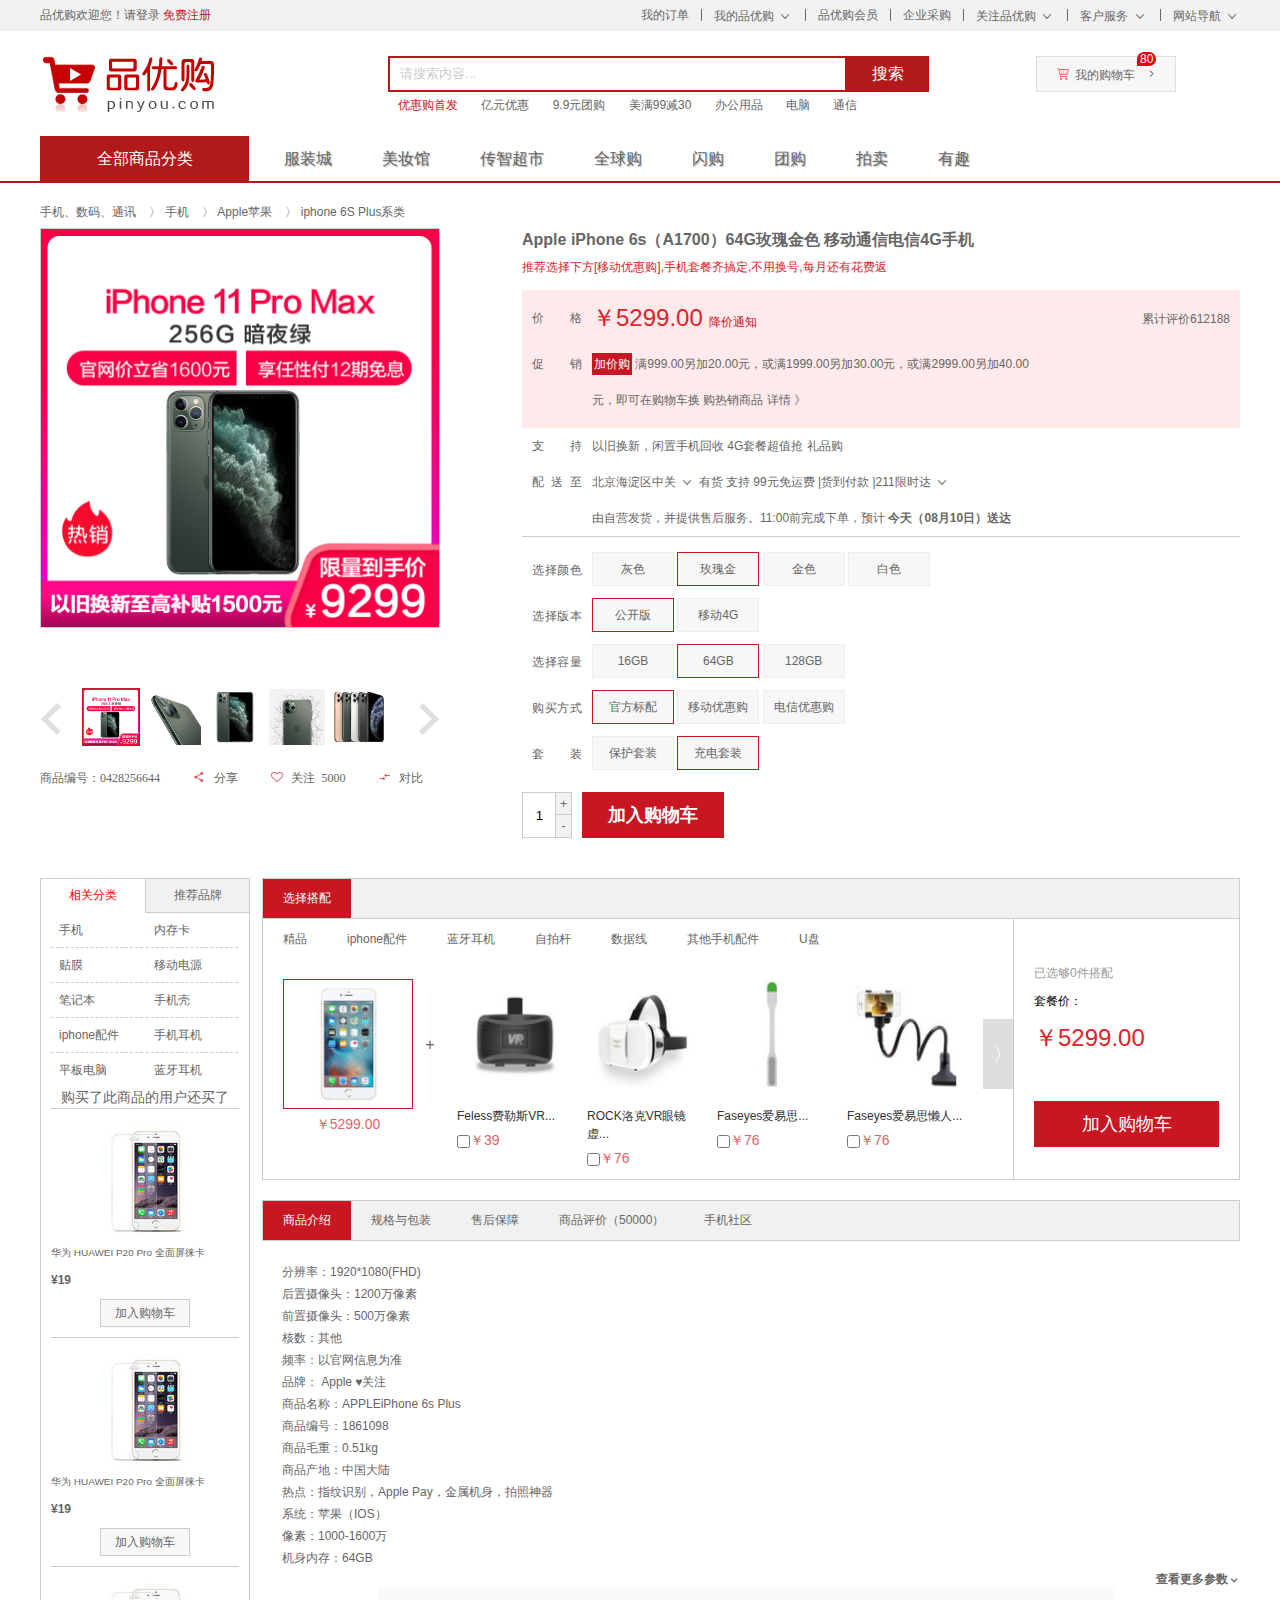
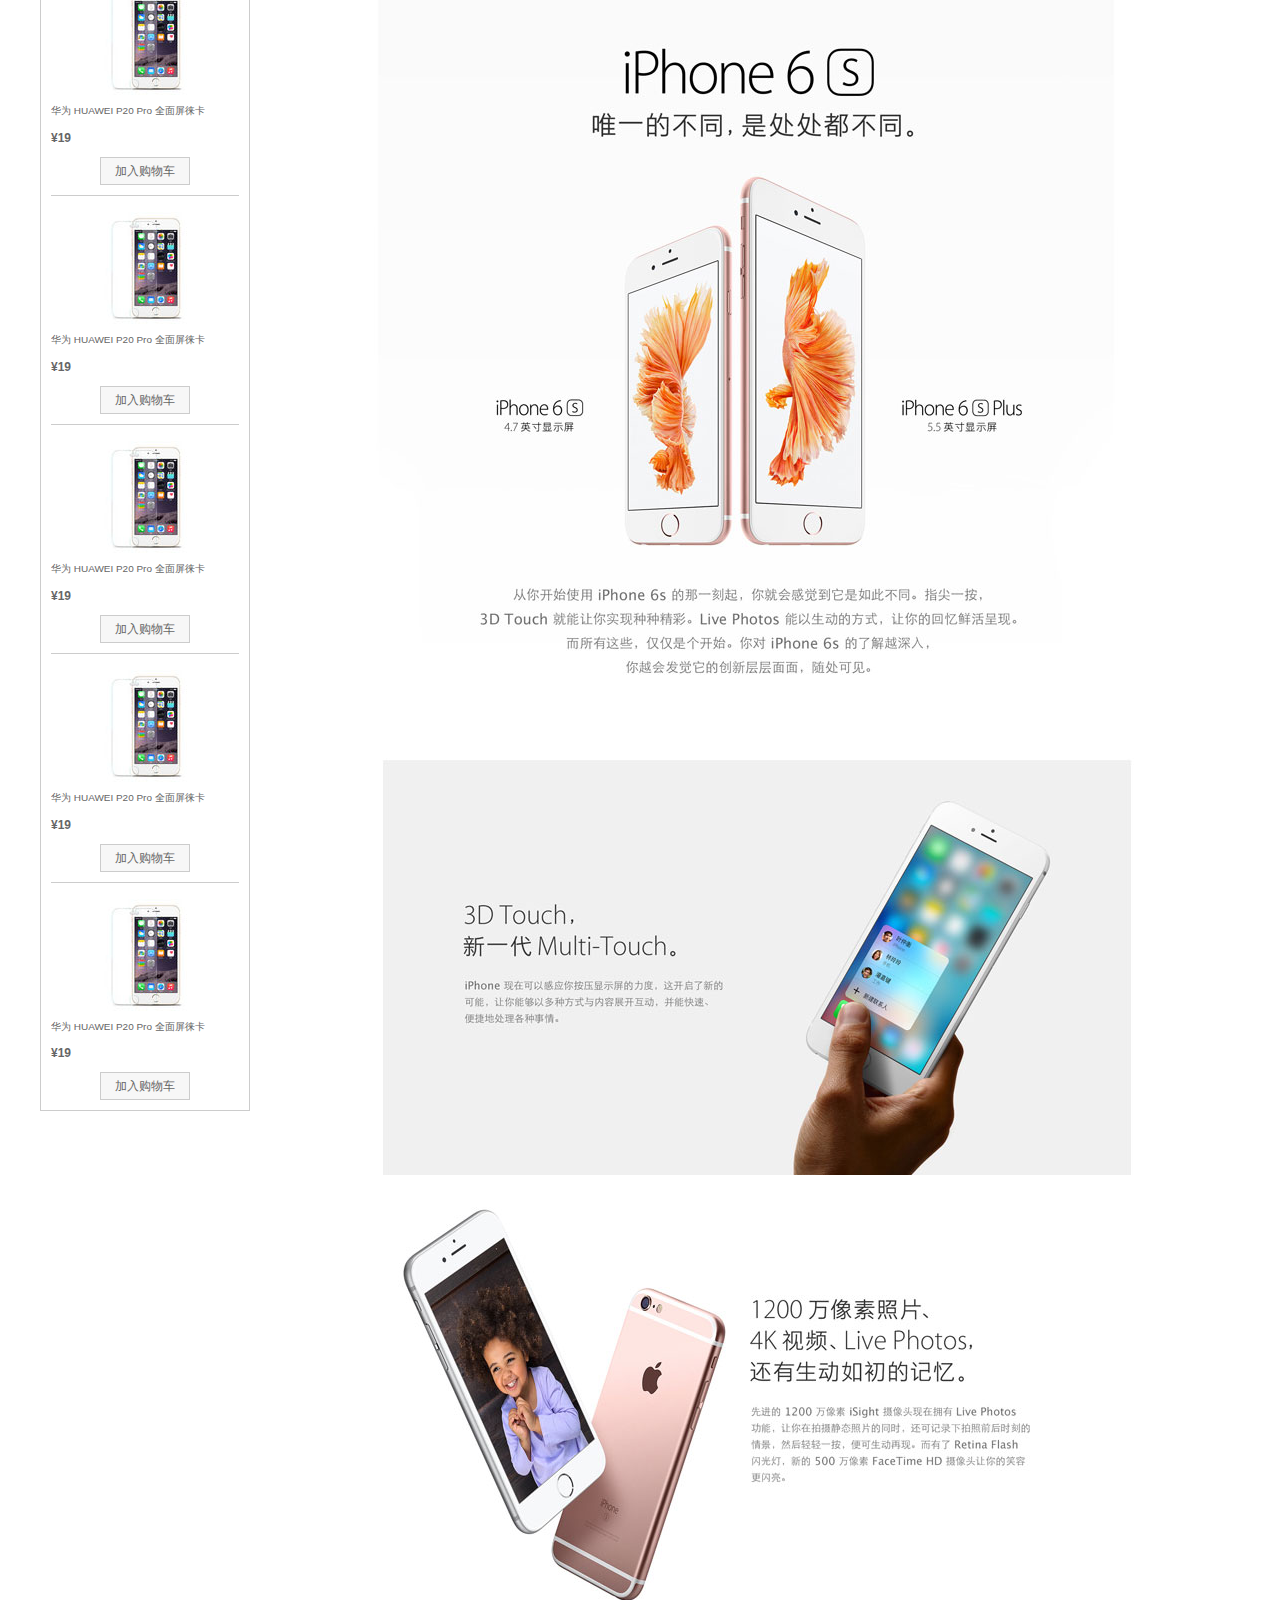
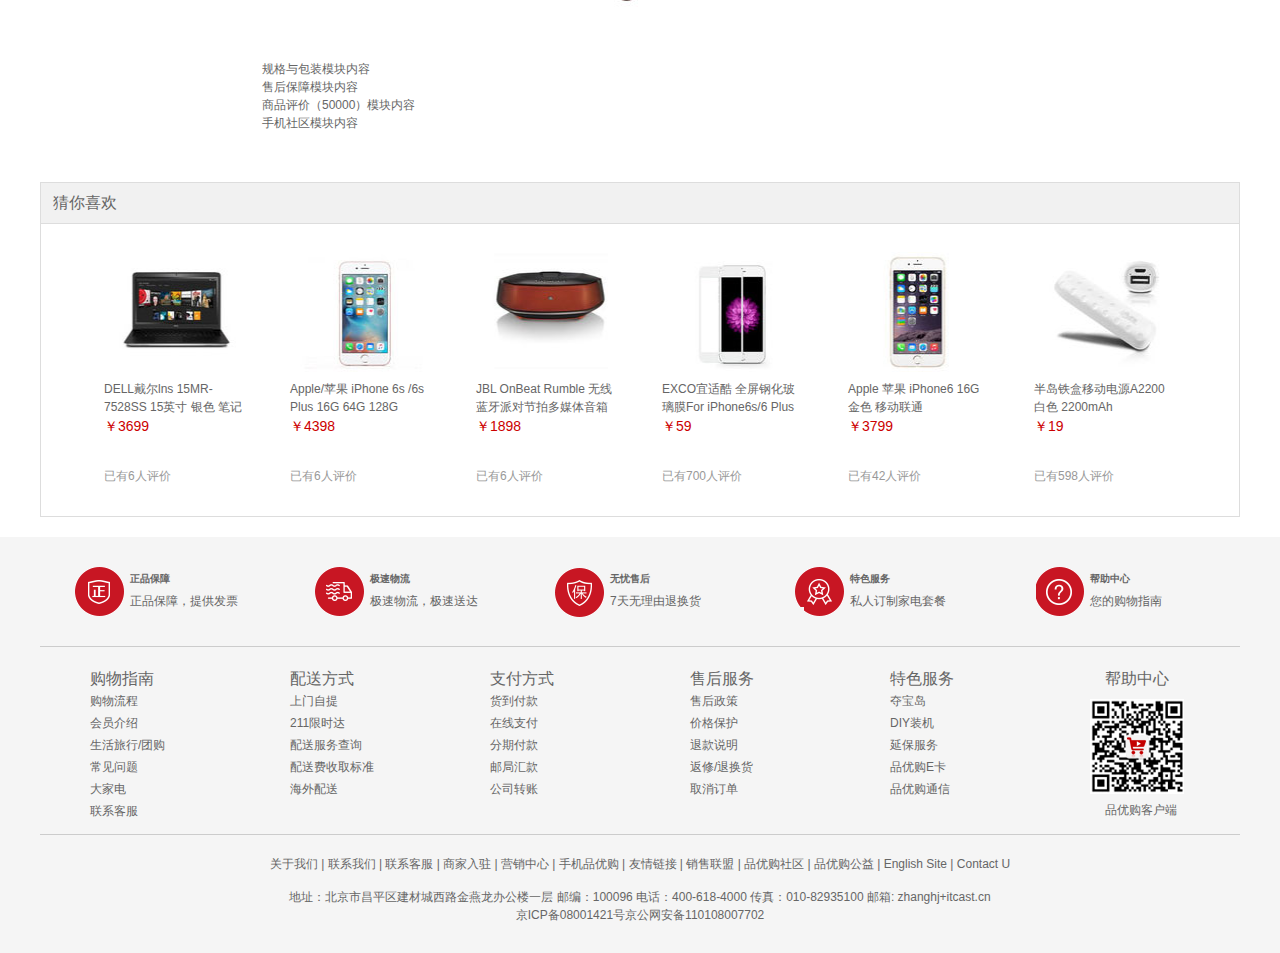
<file: detail.html>
<!DOCTYPE html>
<html lang="en">

<head>
    <meta charset="UTF-8">
    <title>手机详情页！</title>
    <meta name="description" content="品优购JD.COM-专业的综合网上购物商城,销售家电、数码通讯、电脑、家居百货、服装服饰、母婴、图书、食品等数万个品牌优质商品.便捷、诚信的服务，为您提供愉悦的网上购物体验!" />
    <meta name="Keywords" content="网上购物,网上商城,手机,笔记本,电脑,MP3,CD,VCD,DV,相机,数码,配件,手表,存储卡,品优购" />
    <!-- 引入facicon.ico网页图标 -->
    <link rel="shortcut icon" href="favicon.ico" type="image/x-icon" />
    <!-- 引入css 初始化的css 文件 -->
    <link rel="stylesheet" href="css/base.css">
    <!-- 引入公共样式的css 文件 -->
    <link rel="stylesheet" href="css/common.css">
    <!-- 引入详情页面的css文件 -->
    <link rel="stylesheet" href="css/detail.css">
    <script src="js/detail.js"></script>
</head>

<body>
    <!-- 顶部快捷导航start -->
    <div class="shortcut">
        <div class="w">
            <div class="fl">
                <ul>
                    <li>品优购欢迎您！ </li>
                    <li>
                        <a href="register.html">请登录</a>
                        <a href="register.html" class="style-red">免费注册</a>
                    </li>
                </ul>
            </div>
            <div class="fr">
                <ul>
                    <li><a href="#">我的订单</a></li>
                    <li class="spacer"></li>
                    <li>
                        <a href="#">我的品优购</a>
                        <i class="icomoon"></i>
                    </li>
                    <li class="spacer"></li>
                    <li><a href="#">品优购会员</a></li>
                    <li class="spacer"></li>
                    <li><a href="#">企业采购</a></li>
                    <li class="spacer"></li>
                    <li><a href="#">关注品优购</a> <i class="icomoon"></i></li>
                    <li class="spacer"></li>
                    <li><a href="#">客户服务</a> <i class="icomoon"></i></li>
                    <li class="spacer"></li>
                    <li><a href="#">网站导航</a> <i class="icomoon"></i></li>
                </ul>
            </div>
        </div>
    </div>
    <!-- 顶部快捷导航end  -->
    <!-- header制作 -->
    <div class="header w">
        <!-- logo -->
        <div class="logo">
            <h1>
                <a href="index.html" title="品优购">品优购</a>
            </h1>
        </div>
        <!-- search -->
        <div class="search">
            <input type="text" class="text" value="请搜索内容...">
            <button class="btn">搜索</button>
        </div>
        <!-- hotwrods -->
        <div class="hotwrods">
            <a href="#" class="style-red">优惠购首发</a>
            <a href="#">亿元优惠</a>
            <a href="#">9.9元团购</a>
            <a href="#">美满99减30</a>
            <a href="#">办公用品</a>
            <a href="#">电脑</a>
            <a href="#">通信</a>
        </div>
        <div class="shopcar">
            <i class="car">  </i>我的购物车 <i class="arrow">  </i>
            <i class="count">80</i>
        </div>
    </div>
    <!-- header 结束 -->
    <!-- nav start -->
    <div class="nav">
        <div class="w">
            <div class="dropdown fl">
                <div class="dt"> 全部商品分类 </div>
                <div class="dd" style="display: none;">
                    <ul>
                        <li class="menu_item"><a href="#">家用电器</a> <i>  </i> </li>
                        <li class="menu_item">
                            <a href="list.html">手机</a> 、
                            <a href="#">数码</a> 、
                            <a href="#">通信</a>
                            <i>  </i>
                        </li>
                        <li class="menu_item"><a href="#">电脑、办公</a> <i>  </i> </li>
                        <li class="menu_item"><a href="#">家居、家具、家装、厨具</a> <i>  </i> </li>
                        <li class="menu_item"><a href="#">男装、女装、童装、内衣</a> <i>  </i> </li>
                        <li class="menu_item"><a href="#">个户化妆、清洁用品、宠物</a> <i>  </i> </li>
                        <li class="menu_item"><a href="#">鞋靴、箱包、珠宝、奢侈品</a> <i>  </i> </li>
                        <li class="menu_item"><a href="#">运动户外、钟表</a> <i>  </i> </li>
                        <li class="menu_item"><a href="#">汽车、汽车用品</a> <i>  </i> </li>
                        <li class="menu_item"><a href="#">母婴、玩具乐器</a> <i>  </i> </li>
                        <li class="menu_item"><a href="#">食品、酒类、生鲜、特产</a> <i>  </i> </li>
                        <li class="menu_item"><a href="#">医药保健</a> <i>  </i> </li>
                        <li class="menu_item"><a href="#">图书、音像、电子书</a> <i> </i> </li>
                        <li class="menu_item"><a href="#">彩票、旅行、充值、票务</a> <i> </i> </li>
                        <li class="menu_item"><a href="#">理财、众筹、白条、保险</a> <i>  </i> </li>
                    </ul>
                </div>
            </div>
            <!-- 右侧导航 -->
            <div class="navitems fl">
                <ul>
                    <li><a href="#">服装城</a></li>
                    <li><a href="#">美妆馆</a></li>
                    <li><a href="#">传智超市</a></li>
                    <li><a href="#">全球购</a></li>
                    <li><a href="#">闪购</a></li>
                    <li><a href="#">团购</a></li>
                    <li><a href="#">拍卖</a></li>
                    <li><a href="#">有趣</a></li>
                </ul>
            </div>
        </div>
    </div>
    <!-- nav end -->

    <!-- 详情页内容部分	 -->
    <div class="de_container w">
        <!-- 面包屑导航 -->
        <div class="crumb_wrap">
            <a href="#">手机、数码、通讯</a> 〉 <a href="#">手机   </a> 〉 <a href="#">Apple苹果   </a> 〉 <a href="#">iphone 6S Plus系类</a>
        </div>
        <!-- 产品介绍模块 -->
        <div class="product_intro clearfix">
            <!-- 预览区域 -->
            <div class="preview_wrap fl">
                <div class="preview_img">
                    <img src="upload/pre_img_0.jpg" alt="" id="pre_img">
                    <div class="mask"></div>
                    <div class="big">
                        <img src="upload/pre_img_0.jpg" alt="" class="bigImg">
                    </div>
                </div>

                <div class="preview_list">
                    <a href="#" class="arrow_prev"></a>
                    <a href="#" class="arrow_next"></a>
                    <ul class="list_item">
                        <li class='current'>
                            <img src="upload/pre_img_0.jpg" alt="">
                        </li>
                        <li>
                            <img src="upload/pre_img_1.jpg" alt="">
                        </li>
                        <li>
                            <img src="upload/pre_img_2.jpg" alt="">
                        </li>
                        <li>
                            <img src="upload/pre_img_3.jpg" alt="">
                        </li>
                        <li>
                            <img src="upload/pre_img_4.jpg" alt="">
                        </li>
                    </ul>
                </div>
                <div class="number">
                    <span>商品编号：0428256644</span>
                    <span></span>
                    <span>分享</span>
                    <span></span>
                    <span>关注 5000</span>
                    <span></span>
                    <span>对比</span>
                </div>
            </div>
            <!-- 产品详细信息 -->
            <div class="itemInfo_wrap fr">
                <div class="sku_name">
                    Apple iPhone 6s（A1700）64G玫瑰金色 移动通信电信4G手机
                </div>
                <div class="news">
                    推荐选择下方[移动优惠购],手机套餐齐搞定,不用换号,每月还有花费返
                </div>
                <div class="summary">
                    <dl class="summary_price">
                        <dt>价格<i></i></dt>
                        <dd>
                            <i class="price">￥5299.00 </i>

                            <a href="#">降价通知</a>

                            <div class="remark">累计评价612188</div>

                        </dd>
                    </dl>
                    <dl class="summary_promotion">
                        <dt>促销<i></i></dt>
                        <dd>
                            <em>加价购</em> 满999.00另加20.00元，或满1999.00另加30.00元，或满2999.00另加40.00元，即可在购物车换 购热销商品 详情 》

                        </dd>
                    </dl>
                    <dl class="summary_support">
                        <dt>支持<i></i></dt>
                        <dd>以旧换新，闲置手机回收 4G套餐超值抢 礼品购</dd>
                    </dl>
                    <dl class="summary_delivery">
                        <dt>配送至<i></i></dt>
                        <dd>
                            <div>
                                北京海淀区中关
                                <i class="icomoon"></i> 有货 支持 99元免运费 |货到付款 |211限时达
                                <i class="icomoon"></i>
                            </div>
                            由自营发货，并提供售后服务。11:00前完成下单，预计
                            <em style="font-weight: 700">今天（08月10日）送达</em>
                        </dd>
                    </dl>
                    <dl class="choose_color">
                        <dt>选择颜色<i></i></dt>
                        <dd>
                            <a href="javascript:;">灰色</a>
                            <a href="javascript:;" class="current">玫瑰金</a>
                            <a href="javascript:;">金色</a>
                            <a href="javascript:;">白色</a>
                        </dd>
                    </dl>
                    <dl class="choose_version">
                        <dt>选择版本<i></i></dt>
                        <dd>
                            <a href="javascript:;" class="current">公开版</a>
                            <a href="javascript:;">移动4G</a>
                        </dd>
                    </dl>
                    <dl class="choose_volume">
                        <dt>选择容量<i></i></dt>
                        <dd>
                            <a href="javascript:;">16GB</a>
                            <a href="javascript:;" class="current">64GB</a>
                            <a href="javascript:;">128GB</a>
                        </dd>
                    </dl>
                    <dl class="choose_type">
                        <dt>购买方式<i></i></dt>
                        <dd>
                            <a href="javascript:;" class="current">官方标配</a>
                            <a href="javascript:;">移动优惠购</a>
                            <a href="javascript:;">电信优惠购</a>
                        </dd>
                    </dl>
                    <dl class="choose_accessory">
                        <dt>套装<i></i></dt>
                        <dd>
                            <a href="javascript:;">保护套装</a>
                            <a href="javascript:;" class="current">充电套装</a>
                        </dd>
                    </dl>
                    <div class="choose_btns">
                        <div class="choose_amount">
                            <input type="text" value="1">
                            <a href="javascript:;" class="add">+</a>
                            <a href="javascript:;" class="reduce">-</a>
                        </div>
                        <a href="#" class="addcar">加入购物车</a>
                    </div>
                </div>
            </div>
        </div>


        <!-- 产品细节模块 product_detail	 -->
        <div class="product_detail clearfix">
            <!-- aside -->
            <div class="aside fl">
                <div class="tab_list">
                    <ul>
                        <li class="first_tab current">相关分类</li>
                        <li class="second_tab">推荐品牌</li>
                    </ul>
                </div>
                <div class="tab_con">
                    <ol>
                        <li><a href="#">手机</a></li>
                        <li><a href="#">内存卡</a></li>
                        <li><a href="#">贴膜</a></li>
                        <li><a href="#">移动电源</a></li>
                        <li><a href="#">笔记本</a></li>
                        <li><a href="#">手机壳</a></li>
                        <li><a href="#">iphone配件</a></li>
                        <li><a href="#">手机耳机</a></li>
                        <li style="border-bottom: none;"><a href="#">平板电脑</a></li>
                        <li style="border-bottom: none;"><a href="#">蓝牙耳机</a></li>
                    </ol>
                    <ul>
                        <li>
                            <div class="another">购买了此商品的用户还买了</div>
                        </li>
                        <li>
                            <img src="upload/aside_img.jpg" alt="">
                            <h5>华为 HUAWEI P20 Pro 全面屏徕卡</h5>
                            <div class="aside_price">¥19</div>
                            <a href="#" class="as_addcar">加入购物车</a>
                        </li>
                        <li>
                            <img src="upload/aside_img.jpg" alt="">
                            <h5>华为 HUAWEI P20 Pro 全面屏徕卡</h5>
                            <div class="aside_price">¥19</div>
                            <a href="#" class="as_addcar">加入购物车</a>
                        </li>
                        <li>
                            <img src="upload/aside_img.jpg" alt="">
                            <h5>华为 HUAWEI P20 Pro 全面屏徕卡</h5>
                            <div class="aside_price">¥19</div>
                            <a href="#" class="as_addcar">加入购物车</a>
                        </li>
                        <li>
                            <img src="upload/aside_img.jpg" alt="">
                            <h5>华为 HUAWEI P20 Pro 全面屏徕卡</h5>
                            <div class="aside_price">¥19</div>
                            <a href="#" class="as_addcar">加入购物车</a>
                        </li>
                        <li>
                            <img src="upload/aside_img.jpg" alt="">
                            <h5>华为 HUAWEI P20 Pro 全面屏徕卡</h5>
                            <div class="aside_price">¥19</div>
                            <a href="#" class="as_addcar">加入购物车</a>
                        </li>
                        <li>
                            <img src="upload/aside_img.jpg" alt="">
                            <h5>华为 HUAWEI P20 Pro 全面屏徕卡</h5>
                            <div class="aside_price">¥19</div>
                            <a href="#" class="as_addcar">加入购物车</a>
                        </li>
                        <li>
                            <img src="upload/aside_img.jpg" alt="">
                            <h5>华为 HUAWEI P20 Pro 全面屏徕卡</h5>
                            <div class="aside_price">¥19</div>
                            <a href="#" class="as_addcar">加入购物车</a>
                        </li>


                    </ul>
                </div>
            </div>
            <!-- detail -->
            <div class="detail fr">
                <div class="accessory_tab_list">
                    <ul>
                        <li class="current">选择搭配</li>
                    </ul>
                </div>
                <div class="detail_accessory_content clearfix">
                    <div class="accessory">
                        <div class="detail_accessory">
                            <ul>
                                <li>精品</li>
                                <li>iphone配件</li>
                                <li>蓝牙耳机</li>
                                <li>自拍杆</li>
                                <li>数据线</li>
                                <li>其他手机配件</li>
                                <li>U盘</li>
                            </ul>
                        </div>
                        <div class="detail_accessory_con clearfix">
                            <ul>
                                <li class="product">
                                    <img src="upload/accessory_03.jpg" alt="">
                                    <p class="price">￥5299.00</p>
                                </li>
                                <li class="adder">+</li>
                                <li>
                                    <img src="upload/accessory_05.jpg" alt="">
                                    <p class="accessory_name">Feless费勒斯VR...</p>
                                    <p class="accessory_price"><input type="checkbox">￥39</p>
                                </li>
                                <li>
                                    <img src="upload/accessory_06.jpg" alt="">
                                    <p class="accessory_name">ROCK洛克VR眼镜虚...</p>
                                    <p class="accessory_price"><input type="checkbox">￥76</p>
                                </li>
                                <li>
                                    <img src="upload/accessory_07.jpg" alt="">
                                    <p class="accessory_name">Faseyes爱易思...</p>
                                    <p class="accessory_price"><input type="checkbox">￥76</p>
                                </li>
                                <li>
                                    <img src="upload/accessory_08.jpg" alt="">
                                    <p class="accessory_name">Faseyes爱易思懒人...</p>
                                    <p class="accessory_price"><input type="checkbox">￥76</p>
                                </li>
                                <li class="put">
                                    <p>〉</p>
                                </li>
                            </ul>
                        </div>
                    </div>
                    <div class="put_shopcar">
                        <p>已选够0件搭配</p>
                        <p>套餐价：</p>
                        <p>￥5299.00</p>
                        <p>加入购物车</p>
                    </div>
                </div>
                <div class="detail_tab_list">
                    <ul>
                        <li class="current">商品介绍</li>
                        <li>规格与包装</li>
                        <li>售后保障</li>
                        <li>商品评价（50000）</li>
                        <li>手机社区</li>
                    </ul>
                </div>
                <div class="detail_tab_con">
                    <div class="item">
                        <ul class="item_info">
                            <li>分辨率：1920*1080(FHD)</li>
                            <li>后置摄像头：1200万像素</li>
                            <li>前置摄像头：500万像素</li>
                            <li>核数：其他</li>
                            <li>频率：以官网信息为准</li>
                            <li>品牌： Apple ♥关注</li>
                            <li>商品名称：APPLEiPhone 6s Plus</li>
                            <li>商品编号：1861098</li>
                            <li>商品毛重：0.51kg</li>
                            <li>商品产地：中国大陆</li>
                            <li>热点：指纹识别，Apple Pay，金属机身，拍照神器</li>
                            <li>系统：苹果（IOS）</li>
                            <li>像素：1000-1600万</li>
                            <li>机身内存：64GB</li>
                        </ul>
                        <p>
                            <a href="#" class="more">查看更多参数</a>
                        </p>
                        <img src="upload/detail_img1.jpg" alt="">
                        <img src="upload/detail_img2.jpg" alt="">
                        <img src="upload/detail_img3.jpg" alt="">
                    </div>
                    <div class="item">
                        规格与包装模块内容
                    </div>
                    <div class="item">
                        售后保障模块内容
                    </div>
                    <div class="item">
                        商品评价（50000）模块内容
                    </div>
                    <div class="item">
                        手机社区模块内容
                    </div>
                </div>
            </div>
        </div>
        <!-- 猜你喜欢模块 -->
        <div class="recommand">
            <div class="recom-hd">猜你喜欢</div>
            <div class="recom-bd">
                <ul>
                    <li>
                        <img src="upload/recommand_03.jpg" alt="">
                        <p>DELL戴尔lns 15MR-7528SS 15英寸 银色 笔记</p>
                        <p>￥3699</p>
                        <p>已有6人评价</p>
                        <div class="alike"> 找相似</div>
                    </li>
                    <li>
                        <img src="upload/recommand_04.jpg" alt="">
                        <p>Apple/苹果 iPhone 6s /6s Plus 16G 64G 128G</p>
                        <p>￥4398</p>
                        <p>已有6人评价</p>
                        <div class="alike"> 找相似</div>
                    </li>
                    <li>
                        <img src="upload/recommand_05.jpg" alt="">
                        <p>JBL OnBeat Rumble 无线蓝牙派对节拍多媒体音箱</p>
                        <p>￥1898</p>
                        <p>已有6人评价</p>
                        <div class="alike"> 找相似</div>
                    </li>
                    <li>
                        <img src="upload/recommand_06.jpg" alt="">
                        <p>EXCO宜适酷 全屏钢化玻璃膜For iPhone6s/6 Plus</p>
                        <p>￥59</p>
                        <p>已有700人评价</p>
                        <div class="alike"> 找相似</div>
                    </li>
                    <li>
                        <img src="upload/recommand_07.jpg" alt="">
                        <p>Apple 苹果 iPhone6 16G 金色 移动联通</p>
                        <p>￥3799</p>
                        <p>已有42人评价</p>
                        <div class="alike"> 找相似</div>
                    </li>
                    <li>
                        <img src="upload/recommand_08.jpg" alt="">
                        <p>半岛铁盒移动电源A2200白色 2200mAh</p>
                        <p>￥19</p>
                        <p>已有598人评价</p>
                        <div class="alike"> 找相似</div>
                    </li>
                </ul>
            </div>
        </div>
    </div>
    <!-- 详情页内容部分	 -->

    <!-- footer start -->
    <div class="footer">
        <div class="w">
            <!-- mod_service -->
            <div class="mod_service">
                <ul>
                    <li>
                        <i class="mod-service-icon mod_service_zheng"></i>
                        <div class="mod_service_tit">
                            <h5>正品保障</h5>
                            <p>正品保障，提供发票</p>
                        </div>
                    </li>
                    <li>
                        <i class="mod-service-icon mod_service_kuai"></i>
                        <div class="mod_service_tit">
                            <h5>极速物流</h5>
                            <p>极速物流，极速送达</p>
                        </div>
                    </li>
                    <li>
                        <i class="mod-service-icon mod_service_bao"></i>
                        <div class="mod_service_tit">
                            <h5>无忧售后</h5>
                            <p>7天无理由退换货</p>
                        </div>
                    </li>
                    <li>
                        <i class="mod-service-icon mod_service_fu"></i>
                        <div class="mod_service_tit">
                            <h5>特色服务</h5>
                            <p>私人订制家电套餐</p>
                        </div>
                    </li>
                    <li>
                        <i class="mod-service-icon mod_service_bang"></i>
                        <div class="mod_service_tit">
                            <h5>帮助中心</h5>
                            <p>您的购物指南</p>
                        </div>
                    </li>
                </ul>
            </div>
            <!-- mod_help -->
            <div class="mod_help">
                <dl class="mod_help_item">
                    <dt>购物指南</dt>
                    <dd> <a href="#">购物流程 </a></dd>
                    <dd> <a href="#">会员介绍 </a></dd>
                    <dd> <a href="#">生活旅行/团购 </a></dd>
                    <dd> <a href="#">常见问题 </a></dd>
                    <dd> <a href="#">大家电 </a></dd>
                    <dd> <a href="#">联系客服 </a></dd>
                </dl>
                <dl class="mod_help_item">
                    <dt>配送方式</dt>
                    <dd> <a href="#">上门自提</a></dd>
                    <dd> <a href="#">211限时达</a></dd>
                    <dd> <a href="#">配送服务查询</a></dd>
                    <dd> <a href="#">配送费收取标准</a></dd>
                    <dd> <a href="#">海外配送</a></dd>
                </dl>
                <dl class="mod_help_item">
                    <dt>支付方式</dt>
                    <dd><a href="#">货到付款</a></dd>
                    <dd><a href="#">在线支付</a></dd>
                    <dd><a href="#">分期付款</a></dd>
                    <dd><a href="#">邮局汇款</a></dd>
                    <dd><a href="#">公司转账</a></dd>
                </dl>
                <dl class="mod_help_item">
                    <dt>售后服务</dt>
                    <dd><a href="#">售后政策</a></dd>
                    <dd><a href="#">价格保护</a></dd>
                    <dd><a href="#">退款说明</a></dd>
                    <dd><a href="#">返修/退换货</a></dd>
                    <dd><a href="#">取消订单</a></dd>
                </dl>
                <dl class="mod_help_item">
                    <dt>特色服务</dt>
                    <dd><a href="#">夺宝岛</a></dd>
                    <dd><a href="#">DIY装机</a></dd>
                    <dd><a href="#">延保服务</a></dd>
                    <dd><a href="#">品优购E卡</a></dd>
                    <dd><a href="#">品优购通信</a></dd>
                </dl>
                <dl class="mod_help_item mod_help_app">
                    <dt>帮助中心</dt>
                    <dd>
                        <img src="upload/erweima.png" alt="">
                        <p>品优购客户端</p>
                    </dd>
                </dl>
            </div>

            <!-- mod_copyright  -->
            <div class="mod_copyright">
                <p class="mod_copyright_links">
                    关于我们 | 联系我们 | 联系客服 | 商家入驻 | 营销中心 | 手机品优购 | 友情链接 | 销售联盟 | 品优购社区 | 品优购公益 | English Site | Contact U
                </p>
                <p class="mod_copyright_info">
                    地址：北京市昌平区建材城西路金燕龙办公楼一层 邮编：100096 电话：400-618-4000 传真：010-82935100 邮箱: zhanghj+itcast.cn <br> 京ICP备08001421号京公网安备110108007702
                </p>
            </div>
        </div>
    </div>
    <!-- footer end -->
</body>

</html>
</file>
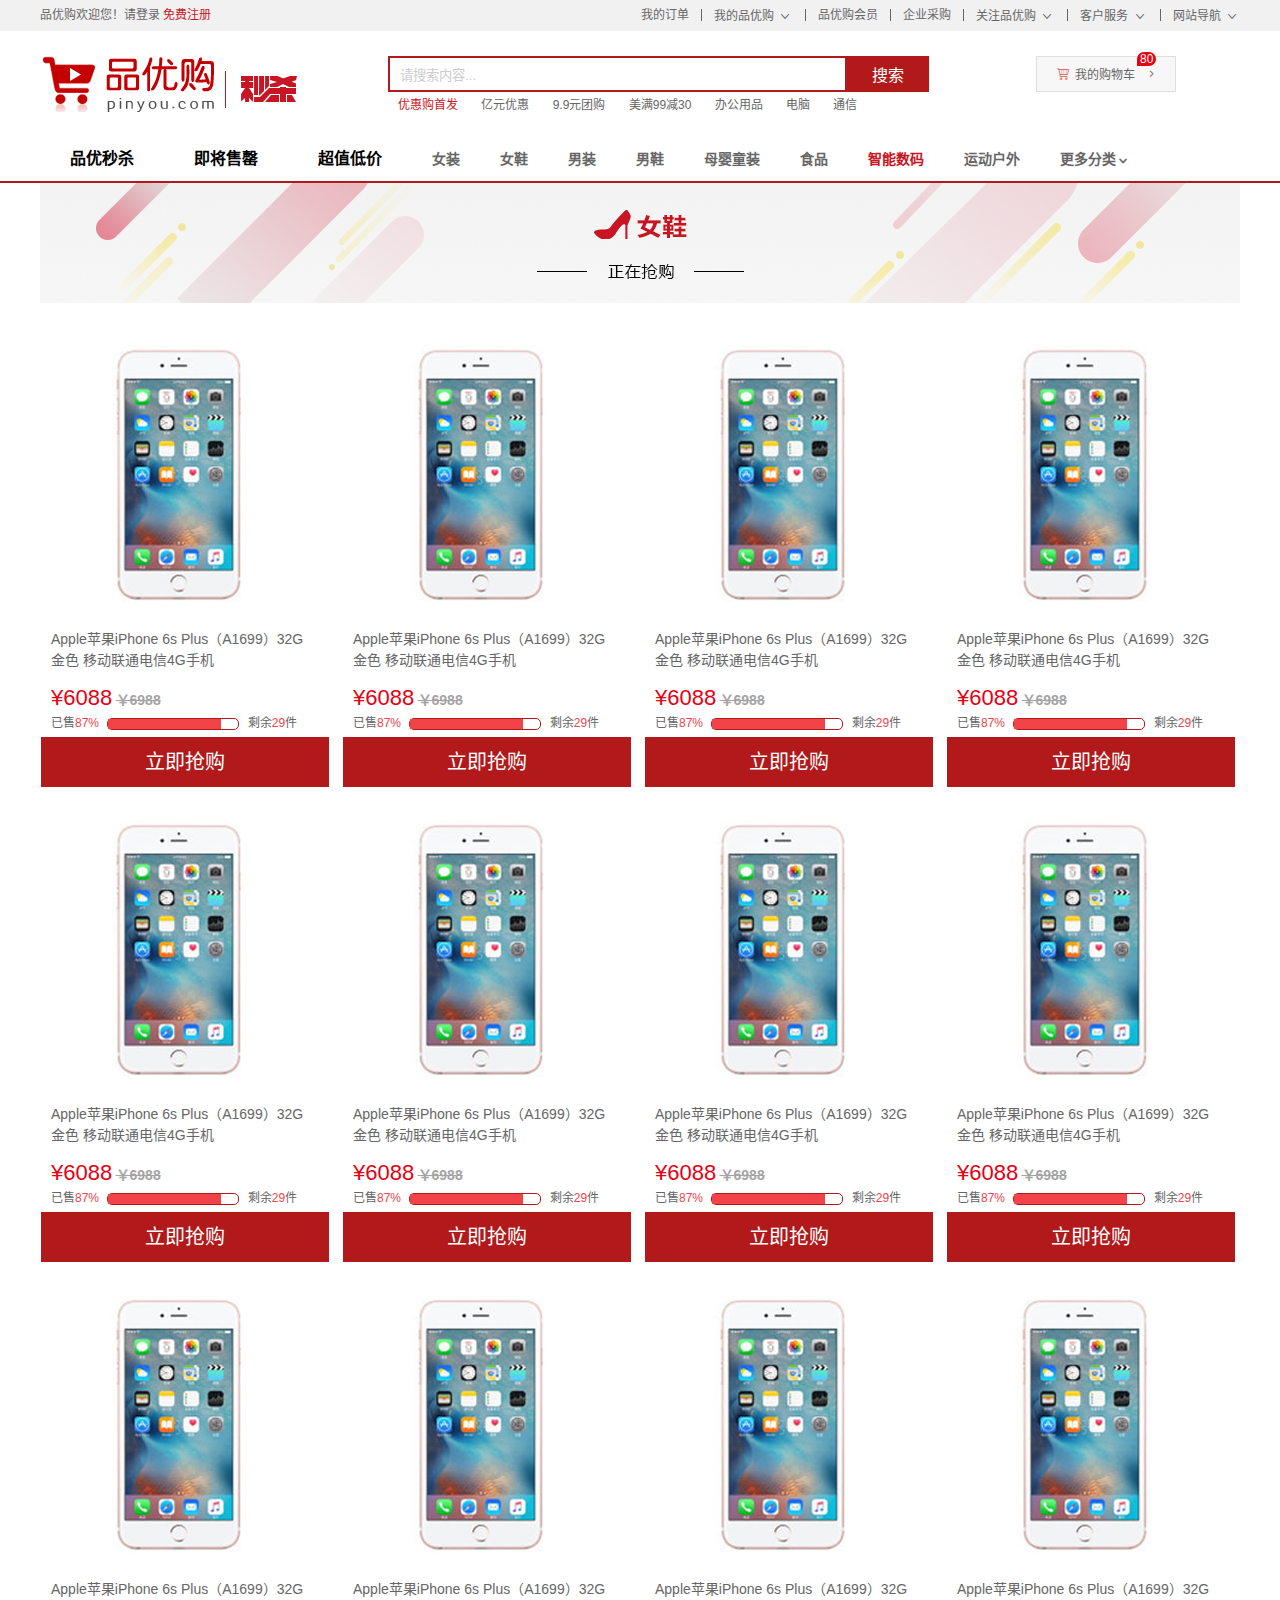
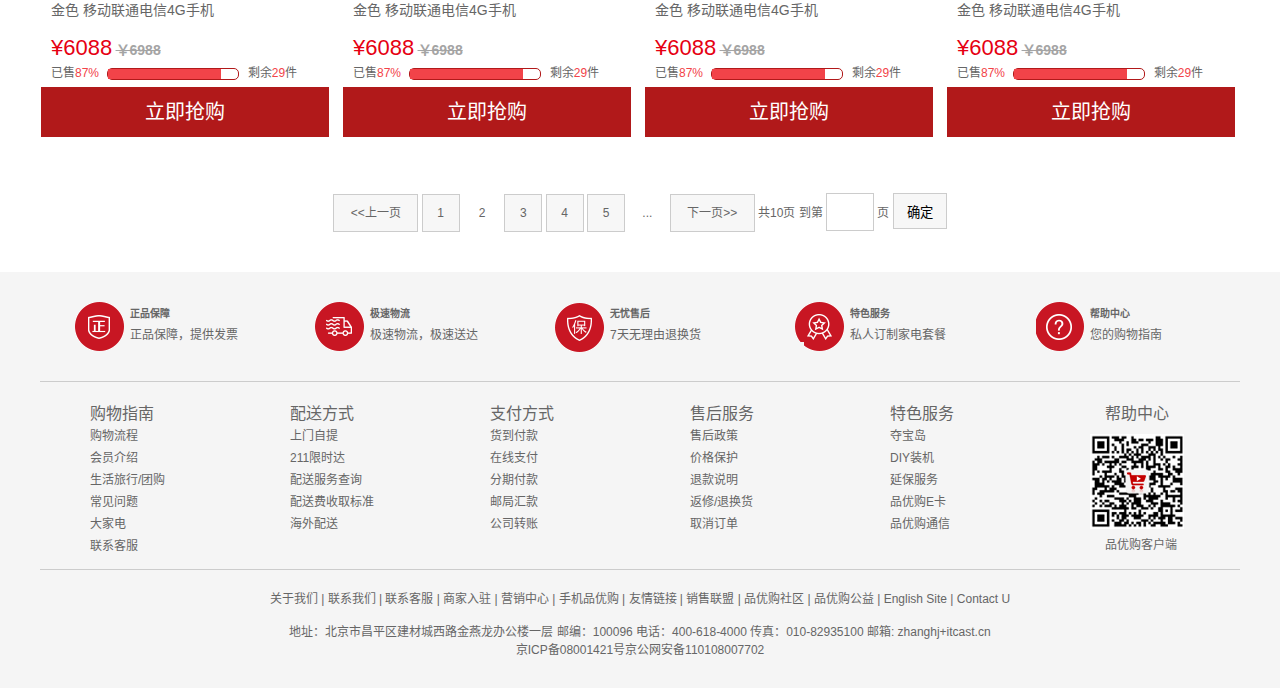
<file: list.html>
<!DOCTYPE html>
<html lang="zh-CN">
<head>
	<meta charset="UTF-8">
	<title>列表页-手机页面！</title>
	<meta name="description" content="品优购JD.COM-专业的综合网上购物商城,销售家电、数码通讯、电脑、家居百货、服装服饰、母婴、图书、食品等数万个品牌优质商品.便捷、诚信的服务，为您提供愉悦的网上购物体验!" />
	<meta name="Keywords" content="网上购物,网上商城,手机,笔记本,电脑,MP3,CD,VCD,DV,相机,数码,配件,手表,存储卡,品优购" />
	<!-- 引入facicon.ico网页图标 -->
	<link rel="shortcut icon" href="favicon.ico"  type="image/x-icon"/>    
	<!-- 引入css 初始化的css 文件 -->
	<link rel="stylesheet" href="css/base.css">
	<!-- 引入公共样式的css 文件 -->
	<link rel="stylesheet" href="css/common.css">
	<!-- 引入 列表页面的css文件 -->
	<link rel="stylesheet" href="css/list.css">
</head>
<body>
	<!-- 顶部快捷导航start -->
	<div class="shortcut">
		<div class="w">
			<div class="fl">
				<ul>
					<li>品优购欢迎您！ </li>
					<li> 
						<a href="register.html">请登录</a>
						<a href="register.html" class="style-red">免费注册</a>
					</li>
				</ul>
			</div>
			<div class="fr">
				<ul>
					<li><a href="#">我的订单</a></li>
					<li class="spacer"></li>
					<li>
						<a href="#">我的品优购</a>
						<i class="icomoon"></i>
					</li>
					<li class="spacer"></li>
					<li><a href="#">品优购会员</a></li>
					<li class="spacer"></li>
					<li><a href="#">企业采购</a></li>
					<li class="spacer"></li>
					<li><a href="#">关注品优购</a> <i class="icomoon"></i></li>
					<li class="spacer"></li>
					<li><a href="#">客户服务</a> <i class="icomoon"></i></li>
					<li class="spacer"></li>
					<li><a href="#">网站导航</a> <i class="icomoon"></i></li>
				</ul>
			</div>
		</div>
	</div>
	<!-- 顶部快捷导航end  -->
	<!-- header制作 -->
	<div class="header w">
		<!-- logo -->
		<div class="logo">
			<h1>
				<a href="index.html" title="品优购">品优购</a>
			</h1>
		</div>
		<!-- sk  -->
		<div class="sk">
			<img src="upload/sk.png" alt="">
		</div>
		<!-- search -->
		<div class="search">
			<input type="text" class="text" value="请搜索内容...">
			<button class="btn">搜索</button>
		</div>
		<!-- hotwrods -->
		<div class="hotwrods">
			<a href="#" class="style-red">优惠购首发</a>
			<a href="#">亿元优惠</a>
			<a href="#">9.9元团购</a>
			<a href="#">美满99减30</a>
			<a href="#">办公用品</a>
			<a href="#">电脑</a>
			<a href="#">通信</a>                         
		</div>
		<div class="shopcar">
			<i class="car">  </i>我的购物车 <i class="arrow">  </i>  
			<i class="count">80</i>
		</div>
	</div>
	<!-- header 结束 -->
	<!-- nav start -->
	<div class="nav">
		<div class="w">
			<div class="sk_list fl">
				<ul>
					<li><a href="#">品优秒杀</a></li>
					<li><a href="">即将售罄</a></li>
					<li><a href="">超值低价</a></li>
				</ul>
			</div>
			<div class="sk_con fl">
				<ul>
					<li><a href="#">女装</a></li>
					<li><a href="#">女鞋</a></li>
					<li><a href="#">男装</a></li>
					<li><a href="#">男鞋</a></li>
					<li><a href="#">母婴童装</a></li>
					<li><a href="#">食品</a></li>
					<li><a href="#" class="style-red">智能数码</a></li>
					<li><a href="#">运动户外</a></li>
					<li><a href="#">更多分类</a></li>
				</ul>

			</div>
		</div>
	</div>
	<!-- nav end  -->
	
    <!-- 列表页的内容区域 -->
	<div class="sk_container w">
		<div class="sk_hd">
			<img src="upload/bg_03.png" alt="">
		</div>
		<div class="sk_bd clearfix">
		  <ul>
		  	 <li class="sk_goods">
		  	 	 <a href="detail.html">
		  	 	 	<img src="upload/mobile.jpg" alt="">
		  	 	 <h5 class="sk_goods_title">Apple苹果iPhone 6s Plus（A1699）32G 金色 移动联通电信4G手机</h5>
		  	 	 </a>
		  	 	 <p class="sk_goods_price"><em>¥6088</em> <del>￥6988</del></p>
		  	 	 <div class="sk_goods_progress">
		  	 	 	已售<i>87%</i>
  					<div class="bar">
  						<div class="bar_in"></div>
  					</div>
  					剩余<em>29</em>件
		  	 	 </div>
		  	 	 <a href="detail.html" class="sk_goods_buy">立即抢购</a>
		  	 </li>
		  	 <li class="sk_goods">
		  	 	 <a href="detail.html">
		  	 	 	<img src="upload/mobile.jpg" alt="">
		  	 	 <h5 class="sk_goods_title">Apple苹果iPhone 6s Plus（A1699）32G 金色 移动联通电信4G手机</h5>
		  	 	 </a>
		  	 	 <p class="sk_goods_price"><em>¥6088</em> <del>￥6988</del></p>
		  	 	 <div class="sk_goods_progress">
		  	 	 	已售<i>87%</i>
  					<div class="bar">
  						<div class="bar_in"></div>
  					</div>
  					剩余<em>29</em>件
		  	 	 </div>
		  	 	 <a href="detail.html" class="sk_goods_buy">立即抢购</a>
		  	 </li>
		  	 <li class="sk_goods">
		  	 	 <a href="detail.html">
		  	 	 	<img src="upload/mobile.jpg" alt="">
		  	 	 <h5 class="sk_goods_title">Apple苹果iPhone 6s Plus（A1699）32G 金色 移动联通电信4G手机</h5>
		  	 	 </a>
		  	 	 <p class="sk_goods_price"><em>¥6088</em> <del>￥6988</del></p>
		  	 	 <div class="sk_goods_progress">
		  	 	 	已售<i>87%</i>
  					<div class="bar">
  						<div class="bar_in"></div>
  					</div>
  					剩余<em>29</em>件
		  	 	 </div>
		  	 	 <a href="detail.html" class="sk_goods_buy">立即抢购</a>
		  	 </li>
		  	 <li class="sk_goods">
		  	 	 <a href="detail.html">
		  	 	 	<img src="upload/mobile.jpg" alt="">
		  	 	 <h5 class="sk_goods_title">Apple苹果iPhone 6s Plus（A1699）32G 金色 移动联通电信4G手机</h5>
		  	 	 </a>
		  	 	 <p class="sk_goods_price"><em>¥6088</em> <del>￥6988</del></p>
		  	 	 <div class="sk_goods_progress">
		  	 	 	已售<i>87%</i>
  					<div class="bar">
  						<div class="bar_in"></div>
  					</div>
  					剩余<em>29</em>件
		  	 	 </div>
		  	 	 <a href="detail.html" class="sk_goods_buy">立即抢购</a>
		  	 </li>
		  	 <li class="sk_goods">
		  	 	 <a href="detail.html">
		  	 	 	<img src="upload/mobile.jpg" alt="">
		  	 	 <h5 class="sk_goods_title">Apple苹果iPhone 6s Plus（A1699）32G 金色 移动联通电信4G手机</h5>
		  	 	 </a>
		  	 	 <p class="sk_goods_price"><em>¥6088</em> <del>￥6988</del></p>
		  	 	 <div class="sk_goods_progress">
		  	 	 	已售<i>87%</i>
  					<div class="bar">
  						<div class="bar_in"></div>
  					</div>
  					剩余<em>29</em>件
		  	 	 </div>
		  	 	 <a href="detail.html" class="sk_goods_buy">立即抢购</a>
		  	 </li>
		  	 <li class="sk_goods">
		  	 	 <a href="detail.html">
		  	 	 	<img src="upload/mobile.jpg" alt="">
		  	 	 <h5 class="sk_goods_title">Apple苹果iPhone 6s Plus（A1699）32G 金色 移动联通电信4G手机</h5>
		  	 	 </a>
		  	 	 <p class="sk_goods_price"><em>¥6088</em> <del>￥6988</del></p>
		  	 	 <div class="sk_goods_progress">
		  	 	 	已售<i>87%</i>
  					<div class="bar">
  						<div class="bar_in"></div>
  					</div>
  					剩余<em>29</em>件
		  	 	 </div>
		  	 	 <a href="detail.html" class="sk_goods_buy">立即抢购</a>
		  	 </li>
		  	 <li class="sk_goods">
		  	 	 <a href="detail.html">
		  	 	 	<img src="upload/mobile.jpg" alt="">
		  	 	 <h5 class="sk_goods_title">Apple苹果iPhone 6s Plus（A1699）32G 金色 移动联通电信4G手机</h5>
		  	 	 </a>
		  	 	 <p class="sk_goods_price"><em>¥6088</em> <del>￥6988</del></p>
		  	 	 <div class="sk_goods_progress">
		  	 	 	已售<i>87%</i>
  					<div class="bar">
  						<div class="bar_in"></div>
  					</div>
  					剩余<em>29</em>件
		  	 	 </div>
		  	 	 <a href="detail.html" class="sk_goods_buy">立即抢购</a>
		  	 </li>
		  	 <li class="sk_goods">
		  	 	 <a href="detail.html">
		  	 	 	<img src="upload/mobile.jpg" alt="">
		  	 	 <h5 class="sk_goods_title">Apple苹果iPhone 6s Plus（A1699）32G 金色 移动联通电信4G手机</h5>
		  	 	 </a>
		  	 	 <p class="sk_goods_price"><em>¥6088</em> <del>￥6988</del></p>
		  	 	 <div class="sk_goods_progress">
		  	 	 	已售<i>87%</i>
  					<div class="bar">
  						<div class="bar_in"></div>
  					</div>
  					剩余<em>29</em>件
		  	 	 </div>
		  	 	 <a href="detail.html" class="sk_goods_buy">立即抢购</a>
		  	 </li>
		  	 <li class="sk_goods">
		  	 	 <a href="detail.html">
		  	 	 	<img src="upload/mobile.jpg" alt="">
		  	 	 <h5 class="sk_goods_title">Apple苹果iPhone 6s Plus（A1699）32G 金色 移动联通电信4G手机</h5>
		  	 	 </a>
		  	 	 <p class="sk_goods_price"><em>¥6088</em> <del>￥6988</del></p>
		  	 	 <div class="sk_goods_progress">
		  	 	 	已售<i>87%</i>
  					<div class="bar">
  						<div class="bar_in"></div>
  					</div>
  					剩余<em>29</em>件
		  	 	 </div>
		  	 	 <a href="detail.html" class="sk_goods_buy">立即抢购</a>
		  	 </li>
		  	 <li class="sk_goods">
		  	 	 <a href="detail.html">
		  	 	 	<img src="upload/mobile.jpg" alt="">
		  	 	 <h5 class="sk_goods_title">Apple苹果iPhone 6s Plus（A1699）32G 金色 移动联通电信4G手机</h5>
		  	 	 </a>
		  	 	 <p class="sk_goods_price"><em>¥6088</em> <del>￥6988</del></p>
		  	 	 <div class="sk_goods_progress">
		  	 	 	已售<i>87%</i>
  					<div class="bar">
  						<div class="bar_in"></div>
  					</div>
  					剩余<em>29</em>件
		  	 	 </div>
		  	 	 <a href="detail.html" class="sk_goods_buy">立即抢购</a>
		  	 </li>
		  	 <li class="sk_goods">
		  	 	 <a href="detail.html">
		  	 	 	<img src="upload/mobile.jpg" alt="">
		  	 	 <h5 class="sk_goods_title">Apple苹果iPhone 6s Plus（A1699）32G 金色 移动联通电信4G手机</h5>
		  	 	 </a>
		  	 	 <p class="sk_goods_price"><em>¥6088</em> <del>￥6988</del></p>
		  	 	 <div class="sk_goods_progress">
		  	 	 	已售<i>87%</i>
  					<div class="bar">
  						<div class="bar_in"></div>
  					</div>
  					剩余<em>29</em>件
		  	 	 </div>
		  	 	 <a href="detail.html" class="sk_goods_buy">立即抢购</a>
		  	 </li>
		  	 <li class="sk_goods">
		  	 	 <a href="detail.html">
		  	 	 	<img src="upload/mobile.jpg" alt="">
		  	 	 <h5 class="sk_goods_title">Apple苹果iPhone 6s Plus（A1699）32G 金色 移动联通电信4G手机</h5>
		  	 	 </a>
		  	 	 <p class="sk_goods_price"><em>¥6088</em> <del>￥6988</del></p>
		  	 	 <div class="sk_goods_progress">
		  	 	 	已售<i>87%</i>
  					<div class="bar">
  						<div class="bar_in"></div>
  					</div>
  					剩余<em>29</em>件
		  	 	 </div>
		  	 	 <a href="detail.html" class="sk_goods_buy">立即抢购</a>
		  	 </li>
		  </ul>
		</div>
		<!-- page分页制作 -->
		<div class="page">
			<span class="page_num">
				<a href="#" class="pn_prev">&lt;&lt;上一页 </a>
				<a href="#">1</a>
				<a href="#" class="current">2</a>
				<a href="#">3</a>
				<a href="#">4</a>
				<a href="#">5</a>
				<a href="#" class="dotted">...</a>
				<a href="#" class="pn_next">下一页&gt;&gt;</a>
			</span>
			<span class="page_skip">
				共10页 到第
				<input type="text">
				页
				<button>确定</button>
			</span>
		</div>
	</div>

    <!-- 列表页的内容区域 -->



	<!-- footer start -->
	<div class="footer">
		<div class="w">
			 <!-- mod_service -->
			 <div class="mod_service">
			 	<ul>
			 		<li>
			 			<i class="mod-service-icon mod_service_zheng"></i>
			 			<div class="mod_service_tit">
			 				<h5>正品保障</h5>
			 				<p>正品保障，提供发票</p>
			 			</div>
			 		</li>
			 		<li>
			 			<i class="mod-service-icon mod_service_kuai"></i>
			 			<div class="mod_service_tit">
			 				<h5>极速物流</h5>
			 				<p>极速物流，极速送达</p>
			 			</div>
			 		</li>
			 		<li>
			 			<i class="mod-service-icon mod_service_bao"></i>
			 			<div class="mod_service_tit">
			 				<h5>无忧售后</h5>
			 				<p>7天无理由退换货</p>
			 			</div>
			 		</li>
			 		<li>
			 			<i class="mod-service-icon mod_service_fu"></i>
			 			<div class="mod_service_tit">
			 				<h5>特色服务</h5>
			 				<p>私人订制家电套餐</p>
			 			</div>
			 		</li>
			 		<li>
			 			<i class="mod-service-icon mod_service_bang"></i>
			 			<div class="mod_service_tit">
			 				<h5>帮助中心</h5>
			 				<p>您的购物指南</p>
			 			</div>
			 		</li>		
			 	</ul>
			 </div>
			 <!-- mod_help -->
			 <div class="mod_help">
			 	<dl class="mod_help_item">
			 		<dt>购物指南</dt>
			 		<dd> <a href="#">购物流程 </a></dd>
			 		<dd> <a href="#">会员介绍 </a></dd>
			 		<dd> <a href="#">生活旅行/团购 </a></dd>
			 		<dd> <a href="#">常见问题 </a></dd>
			 		<dd> <a href="#">大家电 </a></dd>
			 		<dd> <a href="#">联系客服 </a></dd>
			 	</dl>
			 	<dl class="mod_help_item">
			 		<dt>配送方式</dt>
			 		<dd> <a href="#">上门自提</a></dd>
			 		<dd> <a href="#">211限时达</a></dd>
			 		<dd> <a href="#">配送服务查询</a></dd>
			 		<dd> <a href="#">配送费收取标准</a></dd>
			 		<dd> <a href="#">海外配送</a></dd>
			 	</dl>
			 	<dl class="mod_help_item">
			 		<dt>支付方式</dt>
			 		<dd><a href="#">货到付款</a></dd>
			 		<dd><a href="#">在线支付</a></dd>
			 		<dd><a href="#">分期付款</a></dd>
			 		<dd><a href="#">邮局汇款</a></dd>
			 		<dd><a href="#">公司转账</a></dd>
			 	</dl>
			 	<dl class="mod_help_item">
			 		<dt>售后服务</dt>
			 		<dd><a href="#">售后政策</a></dd>
			 		<dd><a href="#">价格保护</a></dd>
			 		<dd><a href="#">退款说明</a></dd>
			 		<dd><a href="#">返修/退换货</a></dd>
			 		<dd><a href="#">取消订单</a></dd>
			 	</dl>
			 	<dl class="mod_help_item">
			 		<dt>特色服务</dt>
			 		<dd><a href="#">夺宝岛</a></dd>
			 		<dd><a href="#">DIY装机</a></dd>
			 		<dd><a href="#">延保服务</a></dd>
			 		<dd><a href="#">品优购E卡</a></dd>
			 		<dd><a href="#">品优购通信</a></dd>
			 	</dl>
			 	<dl class="mod_help_item mod_help_app">
			 		<dt>帮助中心</dt>
			 		<dd> 
						<img src="upload/erweima.png" alt="">
						<p>品优购客户端</p>
			 		</dd>	
			 	</dl>
			 </div>

			 <!-- mod_copyright  -->
			 <div class="mod_copyright">
			 	<p class="mod_copyright_links">
			 		关于我们  |  联系我们  |  联系客服  |  商家入驻  |  营销中心  |  手机品优购  |  友情链接  |  销售联盟  |  品优购社区  |  品优购公益  |  English Site  |  Contact U
			 	</p>
			 	<p class="mod_copyright_info">
			 		地址：北京市昌平区建材城西路金燕龙办公楼一层 邮编：100096 电话：400-618-4000 传真：010-82935100 邮箱: zhanghj+itcast.cn  <br>
          京ICP备08001421号京公网安备110108007702
			 	</p>
			 </div>
		</div>
	</div>
	<!-- footer end -->
</body>
</html>
</file>
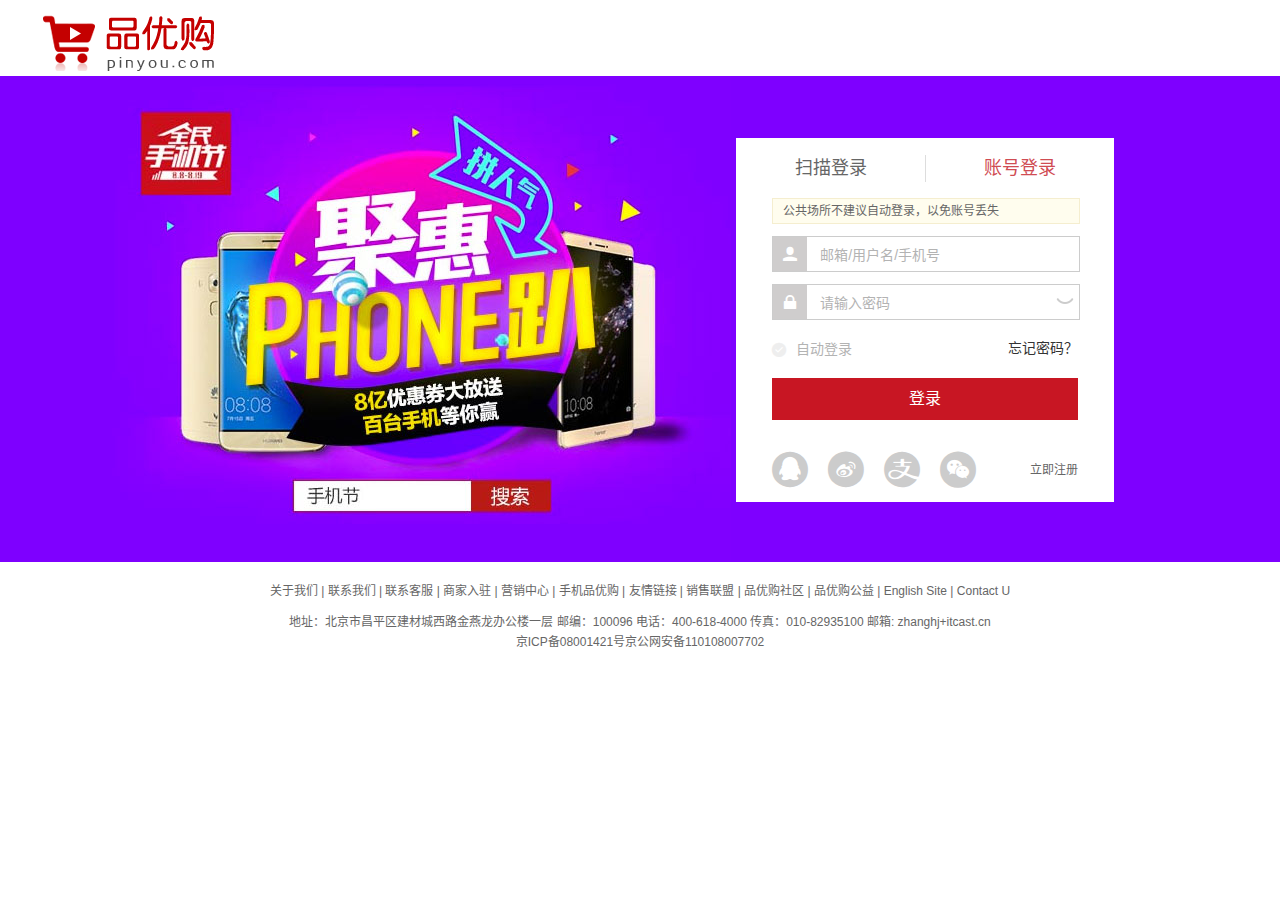
<file: login.html>
<!DOCTYPE html>
<html lang="zh-CN">

<head>
    <meta charset="UTF-8">
    <meta name="viewport" content="width=device-width, initial-scale=1.0">
    <title>登录页</title>
    <link rel="stylesheet" href="css/base.css">
    <!-- register css文件 -->
    <link rel="stylesheet" href="css/login.css">
    <!-- iconfont css文件 -->
    <link rel="stylesheet" href="fonts/iconfont.css">
    <script src="js/login.js"></script>
</head>

<body>
    <!-- logo start -->
    <a href="index.html">
        <div class="logo w"><img src="img/logo.png" alt=""></div>
    </a>
    <!-- logo end -->
    <!-- background start -->
    <div class="background">
        <div class="w">
            <div class="festival"><img src="upload/phone_festival.jpg" alt=""></div>
            <div class="login">
                <div class="login-hd">
                    <span>扫描登录</span>
                    <span>账号登录</span>
                </div>
                <div class="login-bd">
                    <div class="tip">公共场所不建议自动登录，以免账号丢失</div>
                    <div>
                        <input type="text" name="" value="邮箱/用户名/手机号" id="username">
                    </div>
                    <div>
                        <label for="">
                            <img src="img/close.png" alt="" id="eye">
                        </label>
                        <input type="test" name="" value="请输入密码" id="password">
                    </div>
                    <div>
                        <p class="auto">
                            <input type="checkbox"> 自动登录
                        </p>
                        <p class="forget">忘记密码？</p>
                    </div>
                    <div class="login_button">登录</div>
                    <div class="link">
                        <span class="iconfont icon-qq"></span>
                        <span class="iconfont icon-qunfengxinlangweibo"></span>
                        <span class="iconfont icon-zhifubao"></span>
                        <span class="iconfont icon-weixin"></span>
                        <a class="register" href="register.html">立即注册</a>
                    </div>
                </div>
            </div>
        </div>
    </div>
    <!-- background end -->

    <div class="footer">
        <p class="links">
            关于我们 | 联系我们 | 联系客服 | 商家入驻 | 营销中心 | 手机品优购 | 友情链接 | 销售联盟 | 品优购社区 | 品优购公益 | English Site | Contact U
        </p>

        <p class="copyright">
            地址：北京市昌平区建材城西路金燕龙办公楼一层 邮编：100096 电话：400-618-4000 传真：010-82935100 邮箱: zhanghj+itcast.cn <br> 京ICP备08001421号京公网安备110108007702
        </p>
    </div>
</body>

</html>
</file>
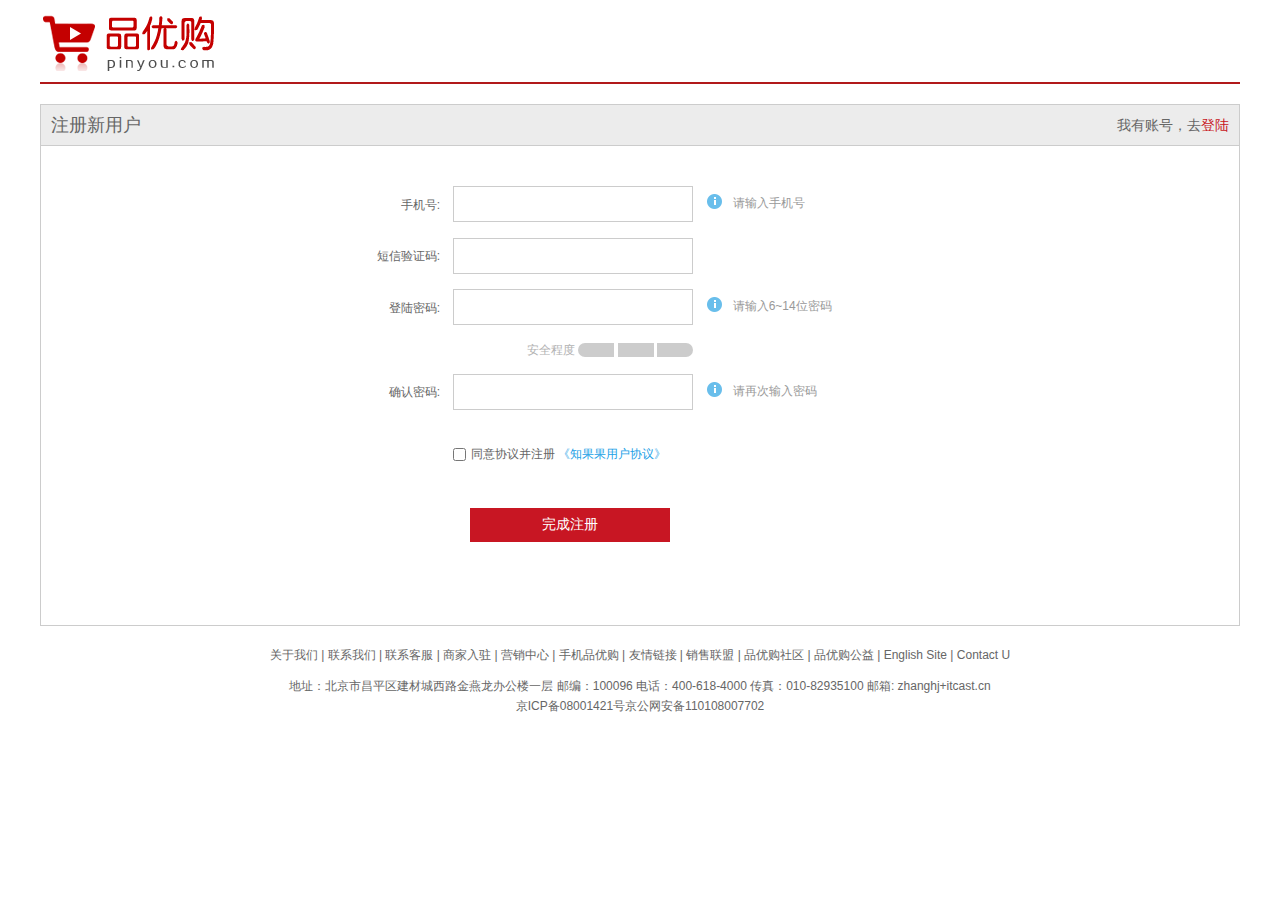
<file: register.html>
<!DOCTYPE html>
<html lang="en">

<head>
    <meta charset="UTF-8">
    <title>注册页面</title>
    <!-- 初始化css -->
    <link rel="stylesheet" href="css/base.css">
    <!-- register css文件 -->
    <link rel="stylesheet" href="css/register.css">
    <script src="js/register.js"></script>
</head>

<body>
    <div class="w">
        <!-- header -->
        <div class="header">
            <div class="logo">
                <a href="index.html">
                    <img src="img/logo.png" alt="">
                </a>
            </div>
        </div>
        <!-- registerarea -->
        <div class="registerarea">
            <h3>
                注册新用户
                <em>
					我有账号，去<a href="login.html">登陆</a>
				</em>
            </h3>
            <div class="reg_form">
                <form action="">
                    <ul>
                        <li>
                            <label for="tel">手机号:</label>
                            <input type="text" class="inp" id="tel">
                            <span>手机号码格式不正确，请从新输入</span>
                        </li>
                        <li>
                            <label for="message">短信验证码:</label>
                            <input type="text" class="inp" id="message">
                        </li>
                        <li>
                            <label for="password">登陆密码:</label>
                            <input type="text" class="inp" id="password">
                            <span>恭喜您输入正确</span>
                        </li>
                        <li class="safe">
                            安全程度
                            <em>弱</em>
                            <em>中</em>
                            <em>强</em>
                        </li>
                        <li>
                            <label for="confirm">确认密码:</label>
                            <input type="text" class="inp" id="confirm">
                            <span>恭喜您输入正确</span>
                        </li>
                        <li class="agree">
                            <input type="checkbox">同意协议并注册
                            <a href="#">《知果果用户协议》</a>
                        </li>
                        <li>
                            <input type="submit" value="完成注册" class="over">
                        </li>
                    </ul>
                </form>

            </div>
        </div>
        <div class="footer">
            <p class="links">
                关于我们 | 联系我们 | 联系客服 | 商家入驻 | 营销中心 | 手机品优购 | 友情链接 | 销售联盟 | 品优购社区 | 品优购公益 | English Site | Contact U
            </p>

            <p class="copyright">
                地址：北京市昌平区建材城西路金燕龙办公楼一层 邮编：100096 电话：400-618-4000 传真：010-82935100 邮箱: zhanghj+itcast.cn <br> 京ICP备08001421号京公网安备110108007702
            </p>
        </div>
    </div>
</body>

</html>
</file>
<file: css/base.css>
﻿/*清除元素默认的内外边距  */

* {
    margin: 0;
    padding: 0;
}


/* 添加filter滤镜使网页变灰 */

html {
    /* filter: -webkit-grayscale(0); */
    /* filter: grayscale(0); */
}


/*让所有斜体 不倾斜*/

em,
i {
    font-style: normal;
}


/*去掉列表前面的小点*/

li {
    list-style: none;
}


/*图片没有边框   去掉图片底侧的空白缝隙*/

img {
    border: 0;
    /*ie6*/
    vertical-align: middle;
}


/*让button 按钮 变成小手*/

button {
    cursor: pointer;
}


/*取消链接的下划线*/

a {
    color: #666;
    text-decoration: none;
}

a:hover {
    color: #e33333;
}

button,
input {
    font-family: 'Microsoft YaHei', 'Heiti SC', tahoma, arial, 'Hiragino Sans GB', \\5B8B\4F53, sans-serif;
    /*取消轮廓线 蓝色的*/
    outline: none;
}

body {
    background-color: #fff;
    font: 12px/1.5 'Microsoft YaHei', 'Heiti SC', tahoma, arial, 'Hiragino Sans GB', \\5B8B\4F53, sans-serif;
    color: #666
}

.hide,
.none {
    display: none;
}


/*清除浮动*/

.clearfix:after {
    visibility: hidden;
    clear: both;
    display: block;
    content: ".";
    height: 0
}

.clearfix {
    *zoom: 1
}
</file>
<file: css/common.css>
/*公共样式*/

.fl {
    float: left;
}

.fr {
    float: right;
}

@font-face {
    font-family: 'icomoon';
    src: url('../fonts/icomoon.eot?7kkyc2');
    src: url('../fonts/icomoon.eot?7kkyc2#iefix') format('embedded-opentype'), url('../fonts/icomoon.ttf?7kkyc2') format('truetype'), url('../fonts/icomoon.woff?7kkyc2') format('woff'), url('../fonts/icomoon.svg?7kkyc2#icomoon') format('svg');
    font-weight: normal;
    font-style: normal;
}

.fr .icomoon {
    font-family: 'icomoon';
    font-size: 16px;
    line-height: 26px;
}


/*版心*/

.w {
    width: 1200px;
    margin: 0 auto;
}

.style-red {
    color: #c81623;
}

.spacer {
    width: 1px;
    height: 12px;
    background-color: #666;
    margin: 9px 12px 0;
}


/*顶部快捷导航*/

.shortcut {
    height: 31px;
    background-color: #f1f1f1;
    line-height: 31px;
}

.shortcut li {
    float: left;
}


/*header区域*/

.header {
    position: relative;
    height: 105px;
}

.logo {
    position: absolute;
    top: 25px;
    left: 0;
    width: 175px;
    height: 56px;
}

.logo a {
    display: block;
    /*overflow: hidden;*/
    width: 175px;
    height: 56px;
    background: url(../img/logo.png) no-repeat;
    /*text-indent: -999px;*/
    font-size: 0;
}

.search {
    position: absolute;
    top: 25px;
    left: 348px;
}

.text {
    float: left;
    width: 445px;
    height: 32px;
    border: 2px solid #b1191a;
    padding-left: 10px;
    color: #ccc;
}

.btn {
    float: left;
    width: 82px;
    height: 36px;
    background-color: #b1191a;
    border: 0;
    font-size: 16px;
    color: #fff;
}

.hotwrods {
    position: absolute;
    top: 65px;
    left: 348px;
}

.hotwrods a {
    margin: 0 10px;
}

.shopcar {
    position: absolute;
    top: 25px;
    right: 64px;
    width: 138px;
    height: 34px;
    border: 1px solid #dfdfdf;
    background-color: #f7f7f7;
    line-height: 34px;
    text-align: center;
}

.car {
    font-family: 'icomoon';
    color: #da5555;
}

.arrow {
    font-family: 'icomoon';
    margin-left: 5px;
}

.count {
    position: absolute;
    top: -5px;
    /*应该是左侧对齐 文字才能往右走显示*/
    left: 100px;
    background-color: #e60012;
    height: 14px;
    padding: 0 3px;
    line-height: 14px;
    color: #fff;
    /*border-radius: 左上角 右上角  右下角  左下角;*/
    border-radius: 7px 7px 7px 0;
}


/*nav start*/

.nav {
    height: 45px;
    border-bottom: 2px solid #b1191a;
}

.dropdown {
    width: 209px;
    height: 45px;
}

.dropdown .dt {
    height: 100%;
    background-color: #b1191a;
    font-size: 16px;
    color: #fff;
    text-align: center;
    line-height: 45px;
}

.dropdown .dd {
    height: 465px;
    background-color: #c81623;
    margin-top: 2px;
}

.menu_item:hover {
    background-color: #fff;
    padding-left: 20px;
}


/*鼠标经过li 里面的 a变颜色*/

.menu_item:hover a {
    color: #c81623;
}

.menu_item {
    height: 31px;
    line-height: 31px;
    margin-left: 1px;
    padding: 0 10px;
    transition: all .5s;
}

.menu_item a {
    font-size: 14px;
    color: #fff;
}

.menu_item i {
    float: right;
    font-family: 'icomoon';
    font-size: 18px;
    color: #fff;
}

.navitems {
    margin-left: 10px;
    text-shadow: 1px 1px 1px rgba(0, 0, 0, .3);
}

.navitems li {
    float: left;
}

.navitems li a {
    display: block;
    height: 45px;
    padding: 0 25px;
    line-height: 45px;
    font-size: 16px;
}


/*footer 部分*/

.footer {
    height: 386px;
    background-color: #f5f5f5;
    padding-top: 30px;
}

.mod_service {
    height: 79px;
    border-bottom: 1px solid #ccc;
}

.mod_service li {
    float: left;
    width: 240px;
    height: 79px;
}

.mod-service-icon {
    /*浮动的盒子 可以直接给大小的 不需要转换*/
    float: left;
    width: 50px;
    height: 50px;
    margin-left: 35px;
    background: url(../img/icons.png) no-repeat;
}

.mod_service_zheng {
    background-position: -253px -3px;
}

.mod_service_tit {
    float: left;
    margin-left: 5px;
}

.mod_service_tit h5 {
    margin: 5px 0;
}

.mod_service_kuai {
    background-position: -255px -54px;
}

.mod_service_bao {
    background-position: -257px -105px;
}

.mod_service_fu {
    background-position: -258px -157px;
}

.mod_service_bang {
    background-position: -257px -209px;
}

.mod_help {
    height: 187px;
    border-bottom: 1px solid #ccc;
}

.mod_help_item {
    float: left;
    width: 150px;
    padding: 20px 0 0 50px;
}

.mod_help_item dt {
    height: 25px;
    font-size: 16px;
}

.mod_help_item dd {
    height: 22px;
}

.mod_help_app dt,
.mod_help_app p {
    padding-left: 15px;
}

.mod_help_app img {
    margin: 7px 0;
}

.mod_copyright {
    text-align: center;
}

.mod_copyright_links {
    margin: 20px 0 15px 0;
}

.mod_copyright_info {
    line-height: 18px;
}
</file>
<file: css/index.css>
/*这个文件里面放的是 首页的样式*/

.main {
    width: 980px;
    height: 455px;
    margin-left: 219px;
    margin-top: 10px;
}

.focus {
    overflow: hidden;
    position: relative;
    width: 721px;
    height: 455px;
}

.focus ul {
    position: absolute;
    top: 0;
    left: 0;
    width: 600%;
}

.focus ul li {
    float: left;
}

.arrow-l,
.arrow-r {
    display: none;
    position: absolute;
    top: 50%;
    margin-top: -20px;
    width: 30px;
    height: 40px;
    background: rgba(0, 0, 0, .3);
    border-radius: 0 20px 20px 0;
    text-align: center;
    line-height: 37px;
    color: #fff;
    font-size: 18px;
    font-family: 'icomoon';
    z-index: 2;
}

.arrow-r {
    right: 0;
    border-radius: 20px 0 0 20px;
}

.circle {
    position: absolute;
    bottom: 10px;
    left: 50px;
}

.circle li {
    float: left;
    width: 8px;
    height: 8px;
    /*background-color: #fff;*/
    border: 2px solid rgba(255, 255, 255, 0.5);
    margin: 0 3px;
    border-radius: 50%;
    /*鼠标经过显示小手*/
    cursor: pointer;
}

.current {
    background-color: #fff;
}

.newsflash {
    width: 250px;
    height: 455px;
}

.news {
    height: 163px;
    border: 1px solid #ccc;
}

.news-hd {
    height: 32px;
    /*dotted 点线  dashed  虚线*/
    border-bottom: 1px dotted #ccc;
    padding: 0 15px;
    font-size: 14px;
    line-height: 32px;
}

.news-hd a {
    float: right;
    font-size: 12px;
    font-family: 'icomoon';
}

.news-bd {
    padding: 10px 0 0 15px;
}

.news-bd li {
    height: 23px;
}

.lifeservice {
    overflow: hidden;
    height: 208px;
    border: 1px solid #ccc;
    border-top: none;
}

.lifeservice ul {
    width: 252px;
}

.lifeservice li {
    position: relative;
    float: left;
    width: 62px;
    height: 70px;
    border-right: 1px solid #ccc;
    border-bottom: 1px solid #ccc;
}

.lifeservice li a {
    display: block;
    /* overflow: hidden; 解决i 引起的 外边距塌陷合并的问题*/
    overflow: hidden;
    height: 100%;
}

.lifeservice li p {
    text-align: center;
}

.hot {
    position: absolute;
    right: 0;
    top: 0;
    width: 12px;
    height: 15px;
    background: url(../img/jian.jpg) no-repeat;
}

.service_ico {
    display: block;
    width: 24px;
    height: 24px;
    background: url(../img/icons.png) no-repeat;
    margin: 10px auto;
}

.service_ico_huafei {
    background-position: -17px -16px;
}

.service_ico_feiji {
    width: 26px;
    background-position: -78px -16px;
}

.service_ico_dianying {
    background-position: -141px -16px;
}

.service_ico_youxi {
    background-position: -206px -16px;
}

.service_ico_caipiao {
    background-position: -17px -88px;
}

.service_ico_jiayou {
    width: 26px;
    background-position: -78px -88px;
}

.service_ico_jiudian {
    background-position: -141px -88px;
}

.service_ico_huoche {
    background-position: -206px -88px;
}

.service_ico_zhongchou {
    background-position: -17px -159px;
}

.service_ico_licai {
    width: 26px;
    background-position: -78px -159px;
}

.service_ico_lipin {
    background-position: -141px -155px;
}

.service_ico_baitiao {
    background-position: -206px -159px;
}

.bargain {
    height: 75px;
    margin-top: 5px;
}


/*推荐模块*/

.recommend {
    height: 163px;
    margin-top: 10px;
    box-shadow: 2px 2px 5px rgba(0, 0, 0, .3);
}

.recom-hd {
    position: relative;
    width: 200px;
    height: 163px;
    background-color: #5c5251;
    text-align: center;
}

.recom-hd a {
    display: block;
    height: 100%;
}

.recom-hd .mask {
    display: none;
    position: absolute;
    top: 0;
    left: 0;
    width: 200px;
    height: 163px;
    background: rgba(0, 0, 0, .2);
    transition: all 1s;
}

.recom-hd:hover img {
    transform: translateY(-8px);
}

.recom-hd a:hover .mask {
    display: block;
}

.recom-hd img {
    margin: 30px 0 10px 0;
    transition: all .4s ease;
}

.recom-hd h3 {
    font-size: 18px;
    color: #fff;
    font-weight: normal;
}

.recom-bd {
    width: 1000px;
    height: 163px;
    background-color: #ebebeb;
}

.recom-bd a {
    display: block;
    width: 100%;
    height: 100%;
}

.recom-bd a:hover {
    color: #333;
}

.recom-bd ul {
    height: 100%;
}

.recom-bd li {
    float: left;
    width: 249px;
    height: 143px;
    border-right: 1px solid #ccc;
    margin-top: 10px;
}

.recom-bd img {
    float: right;
    height: 143px;
    transition: all .4s ease;
}

.recom-bd img:hover {
    transform: translateY(-8px);
}

div[class^=recom-bd-left] {
    float: left;
    margin-top: 6px;
}

div[class^=recom-bd-left] h5,
div[class^=recom-bd-left] span {
    font-size: 16px;
    margin-left: 20px;
}

div[class^=recom-bd-left] span {
    padding: 0 1px;
}

div[class^=recom-bd-left] h5 {
    margin-bottom: 6px;
}

div[class^=recom-bd-left] p {
    margin: 0 0 20px 20px;
}

.recom-bd-left1 span {
    color: #fff;
    background-color: #00a0e8;
}

.recom-bd-left2 span {
    color: #fff;
    background-color: #5fb200;
}

.recom-bd-left3 span {
    color: #fff;
    background-color: #e2162f;
}

.recom-bd-left4 span {
    color: #fff;
    background-color: #0085fb;
}

div[class^=recom-bd-left] .buy {
    padding: 0 16px;
    border-radius: 8px;
}

.recom-bd-left1 .buy {
    display: none;
}

.recom-bd .last {
    border-right: 0;
}


/*guess 模块*/


/* Shine */

.hover li::before {
    position: absolute;
    top: 0;
    left: -75%;
    z-index: 2;
    display: block;
    content: '';
    width: 50%;
    height: 100%;
    background: -webkit-linear-gradient(left, rgba(255, 255, 255, 0) 0%, rgba(255, 255, 255, .3) 100%);
    background: linear-gradient(to right, rgba(255, 255, 255, 0) 0%, rgba(255, 255, 255, .3) 100%);
    -webkit-transform: skewX(-25deg);
    transform: skewX(-25deg);
}

.hover li:hover::before {
    -webkit-animation: shine .75s;
    animation: shine .75s;
}

@-webkit-keyframes shine {
    100% {
        left: 125%;
    }
}

@keyframes shine {
    100% {
        left: 125%;
    }
}

.guess {
    height: 320px;
}

.guess-hd {
    height: 44px;
    line-height: 44px;
    font-size: 18px;
    margin: 10px 0;
}

.guess-hd .fr {
    font-size: 12px;
}

.refresh {
    font-size: 12px;
    margin: 15px;
    font-family: 'icomoon';
}

.guess-bd {
    overflow: hidden;
    position: relative;
    width: 1200px;
    height: 260px;
    border: 1px solid #ccc;
    box-shadow: 2px 2px 5px rgba(0, 0, 0, .3);
}

.guess-bd div {
    position: absolute;
    top: 245px;
    font-family: 'icomoon';
    height: 50px;
    width: 200px;
    text-align: center;
    color: #fff;
    font-size: 16px;
    line-height: 50px;
    background-color: #fea43c;
    transition: all .3s ease;
}

.guess-bd li {
    overflow: hidden;
    position: relative;
    float: left;
    width: 200px;
    height: 245px;
    margin: 15px 0 0;
}

.guess-bd li:hover .pro_detail {
    display: none;
}

.guess-bd li:hover div {
    transform: translateY(-50px);
}

.guess-bd img {
    display: block;
    height: 150px;
    margin: 5px auto;
}

.guess-bd p {
    display: inline-block;
    width: 140px;
    padding: 2px 30px;
    border-right: 1px solid #ccc;
}

.guess-bd .price {
    font-size: 18px;
    color: #DF3033;
}


/*floor 楼层区*/

.floor {
    margin-bottom: 120px;
}

.box-hd {
    height: 30px;
    border-bottom: 2px solid #c81623;
    margin-top: 25px;
}

.box-hd h3 {
    float: left;
    font-size: 18px;
    color: #c81623;
}

.tab-list {
    float: right;
    line-height: 30px;
}

.tab-list li {
    float: left;
}

.tab-list li a {
    margin: 0 15px;
}

.box-bd {
    height: 360px;
}

.w209,
.w219,
.w220,
.w329 {
    position: relative;
}

.w209 img,
.w219 img,
.w220 img,
.w329 img {
    position: absolute;
    bottom: 0;
    right: 0;
}

.w329 img {
    bottom: 30px;
}

.w329 .cir {
    position: absolute;
    height: 30px;
    bottom: 0;
    left: 50%;
    transform: translateX(-50%);
    cursor: pointer;
}

.w329 .cir li {
    float: left;
    width: 8px;
    height: 8px;
    border: 2px solid rgba(255, 255, 255, 0.5);
    margin: 0 3px;
    border-radius: 50%;
}

.w209 {
    width: 209px;
    background-color: #f9f9f9;
}

.w209 img {
    width: 100%;
}

.w209 h5,
.w209 h6 {
    color: #cb343d;
    font-size: 18px;
    text-align: center;
}

.w209 h6 {
    font-size: 12px;
}

.w329 {
    width: 329px;
    background-color: #aed6d8;
}

.shouji .w329 {
    background-color: #c6e8b6;
}

.diannao .w329 {
    background-color: #d7aac9;
}

.w329 h5,
.w329 h6 {
    display: block;
    font-size: 18px;
    font-weight: 400;
    color: #1d7584;
    margin-top: 42px;
    margin-left: 30px;
}

.shouji .w329 h5,
.shouji .w329 h6 {
    color: #578d38;
}

.diannao .w329 h5,
.diannao .w329 h6 {
    color: #a47194;
}

.w329 h6 {
    margin-top: 0;
    font-size: 16px;
}

.w219 {
    width: 219px;
    border-right: 1px solid #ccc;
}

.w220 {
    width: 220px;
    border-right: 1px solid #ccc;
}

.tab-con li {
    float: left;
    height: 360px;
}

.tab-con-item,
.tab-con-item219 {
    overflow: hidden;
    position: relative;
    z-index: 1;
    height: 179px;
    border-bottom: 1px solid #ccc;
}

.tab-con-item a,
.tab-con-item219 a {
    display: block;
    height: 179px;
    width: 100%;
}

.tab-con-item h5,
.tab-con-item h6 {
    display: block;
    font-size: 16px;
    font-weight: 400;
    color: #000;
    padding-top: 25px;
    margin-left: 20px;
}

.tab-con-item h6 {
    color: #e60012;
    font-size: 14px;
    padding-top: 0;
}

.tab-con-item219,
.tab-con-item219 a {
    height: 359px;
}

.tab-con-item219 h5,
.tab-con-item219 h6 {
    display: block;
    font-size: 18px;
    font-weight: 400;
    color: #000;
    padding-top: 70px;
    text-align: center;
}

.tab-con-item219 h6 {
    font-size: 16px;
    color: #ccc;
    padding-top: 0;
}

.tab-con-list {
    overflow: hidden;
    margin-bottom: 15px;
}

.tab-con-list li {
    width: 86px;
    height: 32px;
    line-height: 32px;
    border-bottom: 1px solid #ccc;
    margin-left: 10px;
    text-align: center;
}

.box-bd li {
    overflow: hidden;
}

.box-bd img {
    /*过渡写到本身上， 谁做动画，给谁加*/
    transition: all .2s;
}


/*我们鼠标经过图片 往右走 8px*/

.box-bd img:hover {
    transform: scale(1.1);
}

.box-ft {
    margin-top: 20px;
    height: 66px;
    background-color: #f7f7f7;
    box-shadow: 2px 2px 5px rgba(0, 0, 0, .3);
}

.box-ft img {
    width: 119px;
}

.box-ft ul li {
    float: left;
    width: 119px;
    height: 34px;
    border-right: 1px dotted #ccc;
    margin-top: 16px;
}

.box-ft ul li:last-child {
    border-right: none;
}


/*电梯导航*/

.fixedtool {
    position: fixed;
    top: 200px;
    left: 50%;
    margin-left: -676px;
    width: 66px;
    background-color: #fff;
}

.fixedtool li {
    height: 32px;
    line-height: 32px;
    text-align: center;
    font-size: 12px;
    border-bottom: 1px solid #ccc;
    cursor: pointer;
}

.fixedtool .current {
    background-color: #c81623;
}

.fixedtool .current a {
    color: #fff;
}
</file>
<file: css/detail.css>
/*详情页的样式文件*/

.icomoon {
    font-family: 'icomoon';
}

.de_container {
    margin-top: 20px;
}

.crumb_wrap {
    height: 25px;
}

.crumb_wrap a {
    margin-right: 10px;
}

.preview_wrap {
    width: 400px;
    height: 590px;
}

.preview_wrap .number {
    margin-top: 20px;
}

.preview_wrap .number span {
    color: #666;
    font-family: 'icomoon';
}

.preview_wrap .number span:nth-of-type(2),
.preview_wrap .number span:nth-of-type(4),
.preview_wrap .number span:nth-of-type(6) {
    color: #d7555f;
    margin: 0 5px 0 30px;
}

.preview_img {
    position: relative;
    height: 400px;
    width: 400px;
}

.preview_img>img:first-child {
    width: 398px;
    border: 1px solid #ccc;
}

.mask {
    display: none;
    position: absolute;
    top: 0;
    left: 0;
    width: 180px;
    height: 180px;
    background: url(../img/mask.png) repeat;
    /* opacity: .5; */
    border: 1px solid transparent;
    cursor: move;
}

.big {
    display: none;
    position: absolute;
    left: 410px;
    top: 0;
    width: 500px;
    height: 500px;
    z-index: 999;
    border: 1px solid #ccc;
    overflow: hidden;
}

.big img {
    position: absolute;
    top: 0;
    left: 0;
}

.preview_list {
    position: relative;
    height: 60px;
    margin-top: 60px;
}

.list_item {
    width: 320px;
    height: 60px;
    margin: 0 auto;
}

.list_item li {
    float: left;
    width: 56px;
    height: 56px;
    border: 1px solid transparent;
    margin: 0 2px;
}

.list_item li img {
    width: 100%;
}

.list_item li.current {
    border-color: #c81623;
}

.arrow_prev,
.arrow_next {
    position: absolute;
    top: 15px;
    width: 22px;
    height: 32px;
    background-color: purple;
}

.arrow_prev {
    left: 0;
    background: url(../img/arrow-prev.png) no-repeat;
}

.arrow_next {
    right: 0;
    background: url(../img/arrow-next.png) no-repeat;
}

.itemInfo_wrap {
    width: 718px;
    margin-bottom: 40px;
}

.sku_name {
    height: 30px;
    font-size: 16px;
    font-weight: 700;
}

.news {
    height: 32px;
    color: #e12228;
}

.summary dl {
    overflow: hidden;
}

.summary dt,
.summary dd {
    float: left;
}

.summary dt {
    width: 50px;
    height: 36px;
    padding: 0 10px;
    line-height: 36px;
    text-align: justify;
}

.summary dt i {
    display: inline-block;
    width: 100%;
}

.summary_price,
.summary_promotion {
    position: relative;
    padding: 10px 0;
    background-color: #fee9eb;
}

.price {
    font-size: 24px;
    color: #e12228;
}

.summary_price a {
    color: #c81623;
}

.remark {
    position: absolute;
    right: 10px;
    top: 20px;
}

.summary_promotion {
    padding-top: 0;
}

.summary_promotion dd {
    width: 450px;
    line-height: 36px;
}

.summary_promotion em {
    display: inline-block;
    width: 40px;
    height: 22px;
    background-color: #c81623;
    text-align: center;
    line-height: 22px;
    color: #fff;
}

.summary_support dd {
    line-height: 36px;
}

.summary_delivery {
    border-bottom: 1px solid #ccc;
    margin-bottom: 15px;
}

.summary_delivery dd {
    width: 450px;
    line-height: 36px;
}

.choose_color a,
.choose_volume a,
.choose_version a,
.choose_type a,
.choose_accessory a {
    display: inline-block;
    width: 80px;
    height: 32px;
    background-color: #f7f7f7;
    border: 1px solid #ededed;
    text-align: center;
    line-height: 32px;
}

.summary a.current {
    border-color: #c81623;
}

.choose_version,
.choose_volume,
.choose_type,
.choose_color,
.choose_accessory {
    margin: 10px 0;
}

.choose_btns {
    margin-top: 20px;
}

.choose_amount {
    position: relative;
    float: left;
    width: 50px;
    height: 46px;
    background-color: pink;
}

.choose_amount input {
    width: 33px;
    height: 44px;
    border: 1px solid #ccc;
    text-align: center;
}

.add,
.reduce {
    position: absolute;
    right: 0;
    width: 15px;
    height: 22px;
    border: 1px solid #ccc;
    background-color: #f1f1f1;
    text-align: center;
    line-height: 22px;
}

.add {
    top: 0;
}

.reduce {
    bottom: 0;
    /*禁止鼠标样式*/
    cursor: not-allowed;
    /* pointer  小手  move  移动  */
}

.addcar {
    float: left;
    width: 142px;
    height: 46px;
    background-color: #c81623;
    text-align: center;
    line-height: 46px;
    font-size: 18px;
    color: #fff;
    margin-left: 10px;
    font-weight: 700;
}

.product_detail {
    margin-bottom: 50px;
}

.aside {
    width: 208px;
    border: 1px solid #ccc;
}

.tab_list {
    overflow: hidden;
    height: 34px;
}


/*把背景颜色 底边框都给 li*/

.tab_list li {
    float: left;
    background-color: #f1f1f1;
    border-bottom: 1px solid #ccc;
    height: 33px;
    text-align: center;
    line-height: 33px;
}

.tab_con ul li:last-child {
    border-bottom: none;
}


/*鼠标单击 li 变化样式   背景变白色 去掉下边框 文字变颜色*/

.tab_list .current {
    background-color: #fff;
    border-bottom: 0;
    color: red;
}

.first_tab {
    width: 104px;
}

.second_tab {
    width: 103px;
    border-left: 1px solid #ccc;
}

.tab_con {
    padding: 0 10px;
}

.tab_con .another {
    font-size: 14px;
    text-align: center;
}

.tab_con ul li {
    border-bottom: 1px solid #ccc;
}

.tab_con ol li {
    display: inline-block;
    width: 92px;
    border-bottom: 1px dashed #ccc;
}

.tab_con ol li a {
    display: block;
    padding: 8px;
}

.tab_con ul li h5 {
    /*超出的文字省略号显示*/
    white-space: nowrap;
    overflow: hidden;
    text-overflow: ellipsis;
    font-weight: 400;
}

.aside_price {
    font-weight: 700;
    margin: 10px 0;
}

.as_addcar {
    display: block;
    width: 88px;
    height: 26px;
    border: 1px solid #ccc;
    background-color: #f7f7f7;
    margin: 10px auto;
    text-align: center;
    line-height: 26px;
}

.detail {
    width: 978px;
}

.accessory {
    float: left;
    width: 752px;
}

.detail_accessory_content {
    width: 978px;
    margin-bottom: 20px;
}

.put_shopcar {
    float: right;
    width: 185px;
    height: 225px;
    padding: 35px 20px 0 20px;
    border-right: 1px solid #ccc;
    border-bottom: 1px solid #ccc;
}

.put_shopcar p {
    font-size: 12px;
    color: #999;
    margin: 10px 0;
}

.put_shopcar p:nth-child(2) {
    color: #000;
}

.put_shopcar p:nth-child(3) {
    color: #e12228;
    font-size: 24px;
    margin-bottom: 45px;
}

.put_shopcar p:nth-child(4) {
    color: #fff;
    font-size: 18px;
    height: 46px;
    line-height: 46px;
    background-color: #c81623;
    text-align: center;
}

.detail_accessory {
    height: 40px;
    width: 750px;
    border-left: 1px solid #ccc;
    border-right: 1px solid #ccc;
}

.detail_accessory li {
    float: left;
    height: 40px;
    line-height: 40px;
    padding: 0 20px;
    text-align: center;
}

.detail_accessory_con {
    width: 730px;
    padding: 20px 0 0 20px;
    border: 1px solid #ccc;
    border-top: none;
}

.detail_accessory_con .adder {
    height: 132px;
    width: 34px;
    line-height: 132px;
    font-size: 16px;
    text-align: center;
}

.accessory_price input {
    vertical-align: middle;
}

.detail_accessory_con img {
    width: 128px;
    height: 128px;
}

.detail_accessory_con .accessory_name {
    padding-left: 10px;
    font-size: 12px;
    color: #333;
}

.detail_accessory_con .price,
.detail_accessory_con .accessory_price {
    font-size: 14px;
    color: #e76164;
    height: 30px;
    line-height: 30px;
    text-align: center;
}

.detail_accessory_con .accessory_price {
    text-align: left;
    padding-left: 10px;
}

.detail_accessory_con .product img {
    border: 1px solid #c81623;
}

.detail_accessory_con .put {
    float: right;
    width: 30px;
}

.detail_accessory_con .put p {
    height: 70px;
    line-height: 70px;
    width: 100%;
    font-size: 20px;
    background-color: #ddd;
    color: #fff;
    margin-top: 40px;
    text-align: right;
}

.detail_accessory_con li {
    float: left;
    height: 200px;
    width: 130px;
}

.accessory_tab_list,
.detail_tab_list {
    height: 39px;
    border: 1px solid #ccc;
    background-color: #f1f1f1;
}

.accessory_tab_list li,
.detail_tab_list li {
    float: left;
    height: 39px;
    line-height: 39px;
    padding: 0 20px;
    text-align: center;
    cursor: pointer;
}

.accessory_tab_list .current,
.detail_tab_list .current {
    background-color: #c81623;
    color: #fff;
}

.recom-hd {
    height: 40px;
    line-height: 40px;
    padding-left: 12px;
    font-size: 16px;
    background-color: #f1f1f1;
    border: 1px solid #ddd;
}

.recom-bd {
    height: 236px;
    padding: 28px 41px;
    border: 1px solid #ddd;
    border-top: none;
    margin-bottom: 20px;
}

.recom-bd .alike {
    position: absolute;
    display: none;
    bottom: 0;
    font-family: 'icomoon';
    height: 40px;
    width: 120px;
    margin: 0 33px;
    text-align: center;
    color: #fff;
    font-family: 'icomoon';
    font-size: 16px;
    line-height: 40px;
    border-radius: 20px;
    background-color: #fea43c;
}

.recom-bd li:hover .alike {
    display: block;
}

.recom-bd li:hover p:last-of-type {
    display: none;
}

.recom-bd img {
    width: 186px;
    height: 128px;
}

.recom-bd li {
    position: relative;
    float: left;
    width: 186px;
    height: 236px;
}

.recom-bd li p {
    padding: 0 22px;
    font-size: 12px;
}

.recom-bd li p:nth-of-type(2) {
    font-size: 14px;
    color: #c00;
    margin-bottom: 30px;
}

.recom-bd li p:nth-of-type(3) {
    color: #999;
}

.item_info {
    padding: 20px 0 0 20px;
}

.item_info li {
    line-height: 22px;
}

.more {
    float: right;
    font-weight: 700;
    font-family: 'icomoon';
}
</file>
<file: css/list.css>
/*列表页面的css*/
.sk {
	position: absolute;
	top: 40px;
	left: 185px;
	height: 32px;
	border-left: 1px solid  #b1191a;
	padding: 5px 0 0 15px;
}
.sk_list li {
	float: left;
	line-height: 45px;
	margin: 0 30px;
}
.sk_list li a {
	font-size: 16px;
	color: #000;
	font-weight: 700;

}
.sk_list li a:hover {
	color: #c81523;
}
.sk_con li {
	float: left;
	line-height: 45px;
	margin: 0 20px;
}
.sk_con li a {
	font-size: 14px;
	font-weight: 700;
	font-family: 'icomoon';
}
/*列表页内容区域?*/
.sk_bd {
	margin-top: 25px;
}
.sk_bd ul {
	width: 1212px;
}
.sk_goods {
	position: relative;
	float: left;
	width: 288px;
	height: 458px;
	border: 1px solid transparent;
	margin: 0  12px 15px 0;
}
.sk_goods:hover {
	border: 1px solid #e12228;
}
.sk_goods_title {
	font-size: 14px;
	color: #666;
	font-weight: normal;
	padding: 10px;
}
.sk_goods_price {
	padding: 0 10px;
}
.sk_goods_price em {
	font-size: 22px;
	color: #e60012;
}
.sk_goods_price del {
	font-size: 14px;
	font-weight: 700;
	color: #a4a4a4;
}
.sk_goods_progress {
	padding: 0 10px;
}
.bar {
	display: inline-block;
	width: 130px;
	height: 10px;
	border: 1px solid #b1191a;
	vertical-align: middle;
	margin: 0 5px;
	border-radius: 5px;
}
.bar_in {
	width: 87%;
	height: 10px;
	background-color: #f24349;
}
.sk_goods_progress em,
.sk_goods_progress i {
	color: #f24349;
}
.sk_goods_buy {
	position: absolute;
	bottom: 0;
	width: 100%;
	height: 50px;
	background-color: #b1191a;
	color: #fff;
	text-align: center;
	line-height: 50px;
	font-size: 20px;
}
.page {
	margin: 40px 0;
	/*里面的文字内容  行内块 行内元素 都可以水平居中对齐*/
	text-align: center;
}
.page_num a {
	display: inline-block;
	width: 36px;
	height: 36px;
	line-height: 36px;
	border: 1px solid #ccc;
	background-color: #f7f7f7;
}
.page_num .pn_prev,
.page_num .pn_next {
	width: 83px;
}
.page_num .dotted ,
.page_num .current {
	border: 1px solid transparent;
	background-color: transparent;
}
.page_skip input {
	width: 46px;
	height: 36px;
	border: 1px solid #ccc;
	text-align: center;
	/*过渡写在本身上 谁做动画，给谁加*/
	transition: all 0.3s;
}
/*表单获得焦点后 */
.page_skip input:focus {
	width: 88px;
	border: 1px solid skyblue;
}
.page_skip button {
	width: 54px;
	height: 36px;
	border: 1px solid #ccc;
	background-color: #f7f7f7;
}
</file>
<file: css/login.css>
.w {
    width: 1200px;
    margin: auto;
}

input[type=checkbox] {
    appearance: none;
    -moz-appearance: none;
    /* Firefox */
    -webkit-appearance: none;
    /* visibility: hidden; */
    cursor: pointer;
    margin: 0;
}


/* 未选中状态 */

input[type=checkbox]:before {
    display: inline-block;
    font-family: "icomoon" !important;
    content: "";
    color: #eee;
    font-size: 14px;
    width: 16px;
    height: 16px;
    padding-top: 1px;
    padding-right: 1px;
    font-style: normal;
    -webkit-font-smoothing: antialiased;
    -webkit-text-stroke-width: 0.2px;
    -moz-osx-font-smoothing: grayscale;
    vertical-align: middle;
}


/* 选中时 */

input[type=checkbox]:checked:before {
    display: inline-block;
    font-family: "icomoon" !important;
    content: "";
    color: #333;
    font-size: 14px;
    width: 16px;
    height: 16px;
    padding-top: 1px;
    padding-right: 1px;
    font-style: normal;
    -webkit-font-smoothing: antialiased;
    -webkit-text-stroke-width: 0.2px;
    -moz-osx-font-smoothing: grayscale;
    vertical-align: middle;
}

@font-face {
    font-family: 'icomoon';
    src: url('../fonts/icomoon.eot?7kkyc2');
    src: url('../fonts/icomoon.eot?7kkyc2#iefix') format('embedded-opentype'), url('../fonts/icomoon.ttf?7kkyc2') format('truetype'), url('../fonts/icomoon.woff?7kkyc2') format('woff'), url('../fonts/icomoon.svg?7kkyc2#icomoon') format('svg');
    font-weight: normal;
    font-style: normal;
}

.logo {
    padding: 15px 0 5px 0;
}


/* background */

.background {
    height: 486px;
    width: 100%;
    background-color: #7e00ff;
}

.festival {
    float: left;
}

.login {
    float: left;
    margin: 62px 5px 0;
    width: 378px;
    height: 364px;
    background-color: #fff;
}

.login-hd {
    height: 60px;
    width: 100%;
}

.login-hd span {
    float: left;
    width: 189px;
    font-size: 18px;
    margin-top: 17px;
    text-align: center;
}

.login-hd span:last-child {
    width: 188px;
    border-left: 1px solid #ddd;
    color: #d04c53;
}

.login-bd {
    margin: 0 36px;
}

.tip {
    width: 296px;
    height: 24px;
    line-height: 24px;
    color: #666;
    background-color: #fffdee;
    font-size: 12px;
    border: 1px solid #f5eecf;
    padding-left: 10px;
}

.login-bd div:nth-child(2),
.login-bd div:nth-child(3) {
    position: relative;
    width: 306px;
    height: 34px;
    line-height: 34px;
    margin-top: 12px;
    border: 1px solid #ccc;
}

.login-bd div:nth-child(2)::before,
.login-bd div:nth-child(3)::before {
    content: "";
    display: inline-block;
    height: 34px;
    width: 34px;
    color: #fff;
    font-family: 'icomoon';
    margin-right: 10px;
    text-align: center;
    font-size: 14px;
    background-color: #cfcdcd;
}

#username {
    border: 0;
    color: #b3b3b3;
    font-size: 14px;
    width: 257px;
    height: 33px;
}

#password {
    border: 0;
    color: #b3b3b3;
    font-size: 14px;
    width: 226px;
    height: 33px;
}

.login-bd div:nth-child(3) img {
    position: absolute;
    top: 2px;
    right: 2px;
    width: 24px;
}

.login-bd div:nth-child(3)::before {
    content: "";
}

.login-bd div:nth-child(4) {
    width: 306px;
    height: 22px;
    font-size: 14px;
    margin: 18px 0;
}

.auto {
    float: left;
    font-family: 'icomoon';
    color: #b3b3b3;
}

.forget {
    float: right;
    font-size: 14px;
    color: #333;
}

.login_button {
    width: 306px;
    height: 42px;
    font-size: 16px;
    line-height: 42px;
    color: #fff;
    background-color: #c81623;
    text-align: center;
}

.link {
    width: 306px;
    height: 50px;
    margin-top: 25px;
}

.link span {
    font-size: 36px;
    float: left;
    color: #ccc;
    line-height: 50px;
    margin-right: 20px;
}

.link .register {
    float: right;
    line-height: 50px;
}


/* footer */

.footer {
    height: 120px;
    text-align: center;
}

.links {
    margin-top: 20px;
    height: 30px;
}

.copyright {
    line-height: 20px;
}
</file>
<file: fonts/iconfont.css>
@font-face {font-family: "iconfont";
  src: url('iconfont.eot?t=1586326575750'); /* IE9 */
  src: url('iconfont.eot?t=1586326575750#iefix') format('embedded-opentype'), /* IE6-IE8 */
  url('[data-uri]') format('woff2'),
  url('iconfont.woff?t=1586326575750') format('woff'),
  url('iconfont.ttf?t=1586326575750') format('truetype'), /* chrome, firefox, opera, Safari, Android, iOS 4.2+ */
  url('iconfont.svg?t=1586326575750#iconfont') format('svg'); /* iOS 4.1- */
}

.iconfont {
  font-family: "iconfont" !important;
  font-size: 16px;
  font-style: normal;
  -webkit-font-smoothing: antialiased;
  -moz-osx-font-smoothing: grayscale;
}

.icon-zhifubao:before {
  content: "\e63b";
}

.icon-qunfengxinlangweibo:before {
  content: "\e6e5";
}

.icon-qq:before {
  content: "\e6b4";
}

.icon-weixin:before {
  content: "\e630";
}
</file>
<file: css/register.css>
.w {
    width: 1200px;
    margin: auto;
}

.header {
    height: 82px;
    border-bottom: 2px solid #b1191a;
}

.logo {
    padding-top: 15px;
}

.registerarea {
    height: 520px;
    border: 1px solid #ccc;
    margin-top: 20px;
}

.registerarea h3 {
    height: 40px;
    border-bottom: 1px solid #ccc;
    background-color: #ececec;
    padding: 0 10px;
    font-weight: 400;
    line-height: 40px;
    font-size: 18px;
}

.registerarea h3 em {
    float: right;
    font-size: 14px;
}

.registerarea a {
    color: #c81623;
}

.reg_form {
    width: 600px;
    height: 400px;
    margin: 40px auto 0;
}

.reg_form li {
    margin-bottom: 15px;
}

.reg_form label {
    display: inline-block;
    width: 100px;
    height: 36px;
    line-height: 36px;
    text-align: right;
}

.inp {
    width: 238px;
    height: 34px;
    border: 1px solid #ccc;
    margin-left: 10px;
}

.error,
.warn,
.success {
    display: inline-block;
    width: 200px;
    height: 20px;
    color: #df3033;
    margin-left: 10px;
    background: url(../img/error.png) no-repeat;
    vertical-align: middle;
    margin-top: -2px;
    padding-left: 26px;
}

.success {
    color: #40b83f;
    background-image: url(../img/success.png);
}

.warn {
    color: #999;
    background-image: url(../img/warn.png);
}

.safe {
    padding-left: 187px;
    color: #b2b2b2;
}

.safe em {
    padding: 0 12px;
    color: #ccc;
    background-color: #ccc;
}

.safe em:first-child {
    border-bottom-left-radius: 8px;
    border-top-left-radius: 8px;
}

.safe em:last-child {
    border-bottom-right-radius: 8px;
    border-top-right-radius: 8px;
}

.safe .ruo {
    background-color: #de1111;
}

.safe .zhong {
    background-color: #40b83f;
}

.safe .qiang {
    background-color: #f79100;
}

.agree {
    padding-top: 20px;
    padding-left: 113px;
}

.agree input {
    vertical-align: middle;
    margin-right: 5px;
}

.agree a {
    color: #1ba1e6;
}

.over {
    width: 200px;
    height: 34px;
    background-color: #c81623;
    margin: 30px 0 0 130px;
    border: none;
    color: #fff;
    font-size: 14px;
}

.footer {
    height: 120px;
    text-align: center;
}

.links {
    margin-top: 20px;
    height: 30px;
}

.copyright {
    line-height: 20px;
}
</file>
